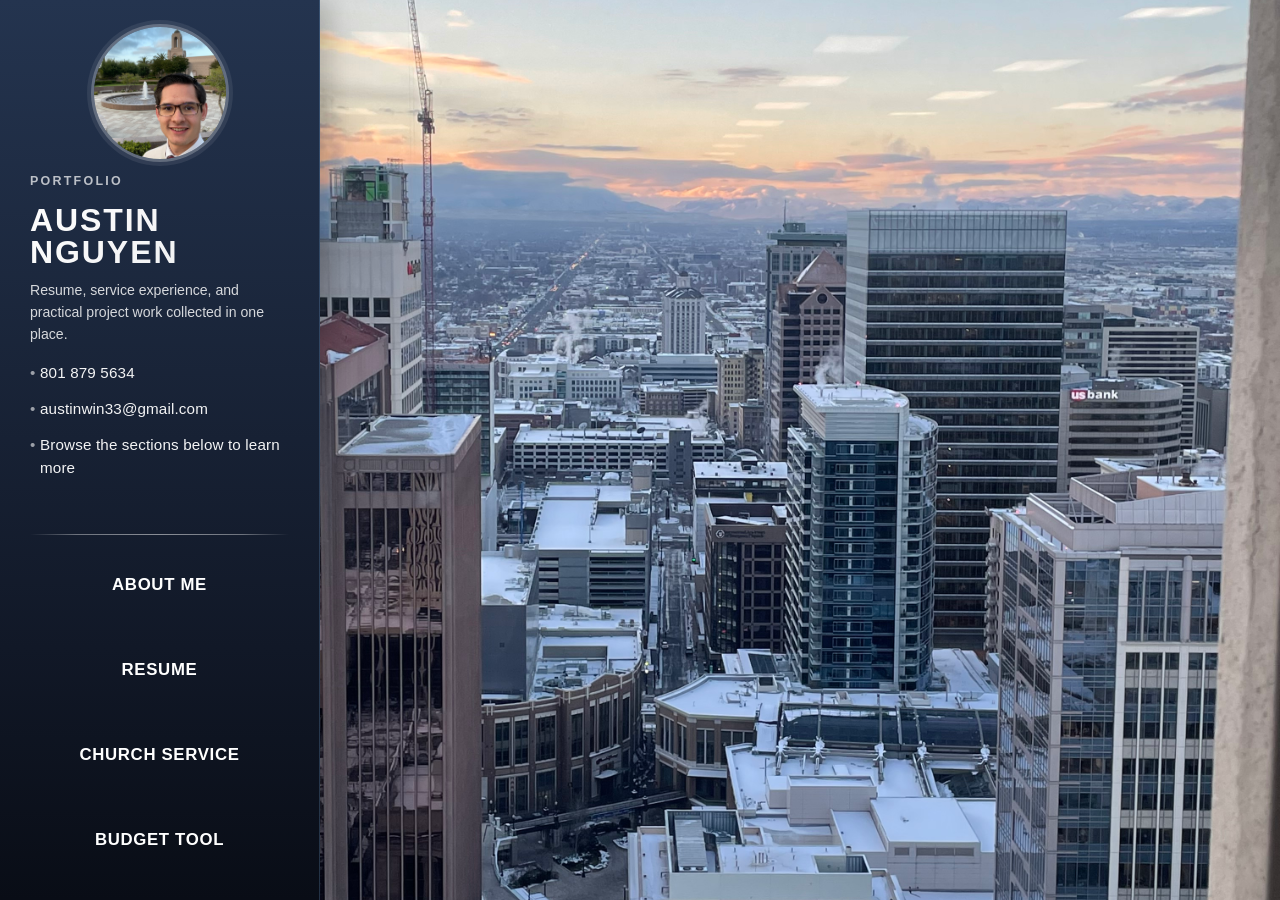
<file: index.html>
<!DOCTYPE html>
<html lang="en">
<head>
  <meta charset="UTF-8" />
  <meta name="viewport" content="width=device-width, initial-scale=1.0" />
  <title>Homepage</title>
  <link rel="stylesheet" href="styles.css" />
  <style>
    :root {
      --sidebar-width: clamp(240px, 28vw, 320px);
      --tool-gradient: linear-gradient(180deg, #24344f 0%, #111827 72%, #090d16 100%);
      --tool-border: rgba(142, 197, 255, 0.2);
      --tool-hover: rgba(142, 197, 255, 0.12);
    }

    body {
      margin: 0;
      font-family: "Segoe UI", "Helvetica Neue", Arial, sans-serif;
      background-color: #f4f4f4;
      background-image: url("Images/IMG_4141.jpeg");
      background-size: cover;
      background-position: center;
      background-repeat: no-repeat;
      background-attachment: scroll;
    }

    .page-wrapper {
      display: flex;
      min-height: 100vh;
    }

    .sidebar {
      position: sticky;
      top: 0;
      left: 0;
      width: var(--sidebar-width);
      min-height: 100vh;
      max-width: 100%;
      background: var(--tool-gradient);
      color: white;
      padding: 24px 0 16px;
      box-sizing: border-box;
      border-right: 1px solid var(--tool-border);
      box-shadow: 10px 0 24px rgba(0, 0, 0, 0.18), 18px 0 40px rgba(0, 0, 0, 0.08);
      transform: translateZ(0);
      display: flex;
      flex-direction: column;
      z-index: 10;
    }

    .sidebar h1,
    .sidebar p,
    .sidebar .sidebar-kicker,
    .sidebar .sidebar-note {
      margin: 0 0 16px;
      padding: 0 30px;
    }

    .sidebar-kicker {
      font-size: 0.78rem;
      font-weight: 700;
      letter-spacing: 0.18em;
      text-transform: uppercase;
      color: rgba(255, 255, 255, 0.7);
      margin-bottom: 10px;
    }

    .sidebar h1 {
      font-size: 2rem;
      font-family: "Segoe UI", "Helvetica Neue", Arial, sans-serif;
      font-weight: 700;
      letter-spacing: 0.06em;
      text-transform: uppercase;
      background: linear-gradient(135deg, #fff 0%, rgba(255, 255, 255, 0.9) 100%);
      -webkit-background-clip: text;
      -webkit-text-fill-color: transparent;
      background-clip: text;
      margin-bottom: 12px;
      line-height: 1;
    }

    .sidebar p {
      font-size: 0.95rem;
      line-height: 1.55;
      font-weight: 500;
      letter-spacing: 0.01em;
      opacity: 0.95;
      position: relative;
      padding-left: 40px;
      margin-bottom: 12px;
    }

    .sidebar p::before {
      content: "\2022";
      position: absolute;
      left: 30px;
      opacity: 0.6;
    }

    .sidebar-note {
      font-size: 0.88rem;
      line-height: 1.55;
      color: rgba(255, 255, 255, 0.82);
      margin-bottom: 18px;
    }

    .sidebar > .sidebar-copy {
      flex: 1;
      display: flex;
      flex-direction: column;
      justify-content: flex-start;
      position: relative;
      padding-bottom: 20px;
      margin-bottom: 8px;
    }

    .sidebar > .sidebar-copy::after {
      content: '';
      position: absolute;
      left: 30px;
      right: 30px;
      bottom: 0;
      height: 1px;
      background: linear-gradient(90deg, rgba(255, 255, 255, 0) 0%, rgba(255, 255, 255, 0.38) 18%, rgba(255, 255, 255, 0.5) 50%, rgba(255, 255, 255, 0.38) 82%, rgba(255, 255, 255, 0) 100%);
    }

    .sidebar-top {
      display: flex;
      justify-content: center;
      align-items: flex-end;
      padding: 0 0 12px;
      min-height: 0;
    }

    .banner-face {
      width: clamp(108px, 14vw, 138px);
      height: clamp(108px, 14vw, 138px);
      border-radius: 50%;
      object-fit: cover;
      object-position: center center;
      border: 3px solid rgba(255, 255, 255, 0.24);
      box-shadow: 0 0 0 4px rgba(255, 255, 255, 0.08);
      background: rgba(255, 255, 255, 0.08);
    }

    .sidebar-buttons {
      display: grid;
      grid-template-columns: 1fr;
      grid-template-rows: repeat(4, minmax(48px, 1fr));
      gap: 0;
      margin: 0;
      min-height: 0;
      flex: 1;
      width: 100%;
      background: transparent;
    }

    .sidebar-button {
      padding: 0;
      background: transparent;
      border: none;
      border-bottom: 2px solid rgba(255, 255, 255, 0);
      color: #fff;
      text-align: center;
      font-size: 1.05rem;
      font-family: "Segoe UI", "Helvetica Neue", Arial, sans-serif;
      font-weight: 700;
      letter-spacing: 0.04em;
      text-transform: uppercase;
      cursor: pointer;
      transition: all 0.28s ease;
      min-height: clamp(48px, 8vh, 68px);
      display: flex;
      align-items: center;
      justify-content: center;
      position: relative;
    }

    .sidebar-button::after {
      content: '';
      position: absolute;
      bottom: 0;
      left: 50%;
      width: 0;
      height: 2px;
      background: rgba(255, 255, 255, 0.5);
      transform: translateX(-50%);
      transition: width 0.28s ease;
    }

    .sidebar-button:hover {
      background: var(--tool-hover);
      box-shadow: inset 0 2px 8px rgba(0, 0, 0, 0.32);
    }

    .sidebar-button:hover::after {
      width: 60%;
    }

    .content {
      flex: 1;
      padding: 40px;
      margin-left: var(--sidebar-width);
    }

    .content h2 {
      margin-top: 0;
    }

    @media (max-width: 900px) {
      .sidebar {
        padding-top: 20px;
      }

      .sidebar h1 {
        font-size: 1.9rem;
      }

      .banner-face {
        width: 124px;
        height: 124px;
      }
    }

    @media (max-width: 640px) {
      .sidebar {
        width: 100%;
        height: auto;
        max-height: none;
        padding-top: 18px;
        border-right: none;
        border-bottom: 1px solid var(--tool-border);
        box-shadow: 0 10px 24px rgba(0, 0, 0, 0.16), 0 18px 36px rgba(0, 0, 0, 0.08);
      }

      .sidebar-top {
        min-height: auto;
        padding-bottom: 12px;
      }

      .banner-face {
        width: 96px;
        height: 96px;
      }

      .sidebar > .sidebar-copy {
        flex: none;
        justify-content: flex-start;
        padding-bottom: 20px;
        margin-bottom: 0;
      }

      .sidebar h1,
      .sidebar p,
      .sidebar .sidebar-kicker,
      .sidebar .sidebar-note {
        padding-left: 20px;
        padding-right: 20px;
      }

      .sidebar h1 {
        font-size: 1.5rem;
        margin-bottom: 14px;
      }

      .sidebar p {
        font-size: 0.88rem;
        margin-bottom: 12px;
        padding-left: 30px;
      }

      .sidebar-kicker {
        font-size: 0.72rem;
        margin-bottom: 8px;
      }

      .sidebar-note {
        font-size: 0.82rem;
        margin-bottom: 14px;
      }

      .sidebar p::before {
        left: 20px;
      }

      .sidebar > .sidebar-copy::after {
        left: 20px;
        right: 20px;
      }

      .sidebar-buttons {
        grid-template-columns: repeat(2, minmax(0, 1fr));
        grid-template-rows: auto;
        min-height: auto;
      }

      .sidebar-button {
        min-height: 52px;
        font-size: 0.9rem;
      }

      .content {
        margin-left: 0;
        padding: 24px 20px;
        padding-top: min(100vh, 520px);
      }
    }
  </style>
</head>
<body>
  <div class="page-wrapper">
    <aside class="sidebar">
      <div class="sidebar-top">
        <img src="Images/IMG_5103 (002).jpeg" class="banner-face" alt="Banner face" />
      </div>

      <div class="sidebar-copy">
        <div class="sidebar-kicker">Portfolio</div>
        <h1>Austin Nguyen</h1>
        <div class="sidebar-note">Resume, service experience, and practical project work collected in one place.</div>
        <p>801 879 5634</p>
        <p>austinwin33@gmail.com</p>
        <p>Browse the sections below to learn more</p>
      </div>

      <div class="sidebar-buttons">
        <button class="sidebar-button" onclick="window.location.href='aboutme.html'">About Me</button>
        <button class="sidebar-button" onclick="window.location.href='resume.html'">Resume</button>
        <button class="sidebar-button" onclick="window.location.href='churchservice.html'">Church Service</button>
        <button class="sidebar-button" onclick="window.location.href='budgetdashboard.html'">Budget Tool</button>
      </div>
    </aside>
  </div>
</body>
</html>
</file>
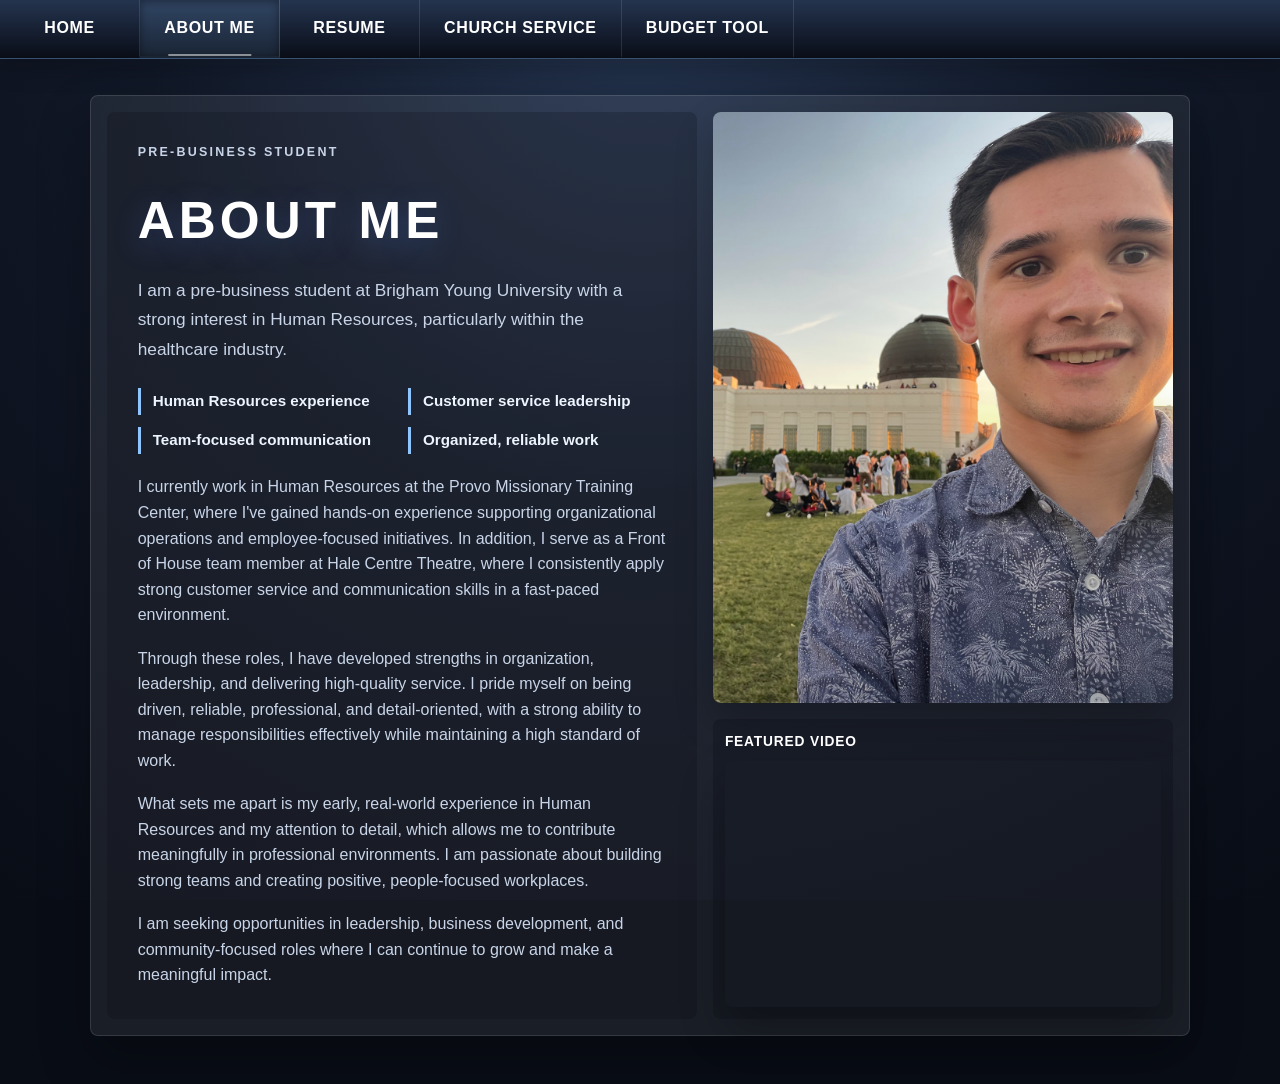
<file: aboutme.html>
<!DOCTYPE html>
<html lang="en">
    <head>
        <meta charset="UTF-8" />
        <meta name="viewport" content="width=device-width, initial-scale=1.0" />
        <title>About Me</title>
        <link rel="stylesheet" href="styles.css" />
        <style>
            html {
                min-height: 100%;
                overflow-x: hidden;
            }

            *,
            *::before,
            *::after {
                box-sizing: border-box;
            }

            body {
                margin: 0;
                min-height: 100vh;
                overflow-x: hidden;
                font-family: "Segoe UI", "Helvetica Neue", Arial, sans-serif;
                line-height: 1.6;
                background: radial-gradient(circle at top, #24344f 0%, #111827 45%, #090d16 100%);
                background-color: #090d16;
                background-repeat: no-repeat;
                background-attachment: fixed;
                color: #f3f6fb;
            }
            .top-banner {
                display: flex;
                align-items: center;
                justify-content: flex-start;
                padding: 0;
                background: linear-gradient(180deg, #24344f 0%, #111827 72%, #090d16 100%);
                border-bottom: 1px solid rgba(142, 197, 255, 0.2);
                box-shadow: 0 10px 24px rgba(0, 0, 0, 0.2);
                min-height: 58px;
            }

            .banner-nav {
                display: flex;
                align-items: stretch;
                width: 100%;
                overflow-x: auto;
            }

            .banner-button {
                padding: 0 1.5rem;
                background: transparent;
                border: none;
                border-right: 1px solid rgba(142, 197, 255, 0.16);
                border-bottom: 2px solid rgba(255, 255, 255, 0);
                color: #fff;
                text-align: center;
                font-size: 1rem;
                font-family: "Segoe UI", "Helvetica Neue", Arial, sans-serif;
                font-weight: 700;
                letter-spacing: 0.04em;
                text-transform: uppercase;
                text-decoration: none;
                cursor: pointer;
                transition: all 0.28s ease;
                min-height: 58px;
                align-self: stretch;
                display: inline-flex;
                align-items: center;
                justify-content: center;
                position: relative;
                min-width: 140px;
                box-sizing: border-box;
                white-space: nowrap;
            }

            .banner-button::after {
                content: "";
                position: absolute;
                bottom: 0;
                left: 50%;
                width: 0;
                height: 2px;
                background: rgba(255, 255, 255, 0.5);
                transform: translateX(-50%);
                transition: width 0.28s ease;
            }

            .banner-button:hover,
            .banner-button.active {
                background: rgba(142, 197, 255, 0.12);
                box-shadow: inset 0 2px 8px rgba(0, 0, 0, 0.42);
                color: #ffffff;
            }

            .banner-button:hover::after,
            .banner-button.active::after {
                width: 60%;
            }

            .page-shell {
                width: min(1100px, calc(100% - 3rem));
                margin: 0 auto;
                padding: 2.25rem 0 3rem;
                min-height: calc(100vh - 58px);
                box-sizing: border-box;
            }

            .about-layout {
                display: grid;
                grid-template-columns: minmax(0, 1fr) minmax(320px, 0.78fr);
                gap: 1rem;
                align-items: stretch;
                padding: clamp(0.8rem, 1.5vw, 1rem);
                border-radius: 8px;
                background: rgba(255, 255, 255, 0.07);
                border: 1px solid rgba(255, 255, 255, 0.12);
                box-shadow: 0 24px 52px rgba(0, 0, 0, 0.28);
            }

            h1 {
                margin: 0 0 0.85rem;
                font-size: clamp(2.2rem, 5vw, 3.2rem);
                letter-spacing: 0.08em;
                text-transform: uppercase;
                color: #ffffff;
                text-shadow: 0 8px 30px rgba(92, 144, 255, 0.25);
            }

            .about-copy {
                padding: clamp(1.25rem, 2.4vw, 2rem);
                border-radius: 8px;
                display: flex;
                flex-direction: column;
                justify-content: center;
                background: rgba(9, 13, 22, 0.22);
            }

            .eyebrow {
                margin: 0 0 0.45rem;
                color: #8ec5ff;
                font-size: 0.78rem;
                font-weight: 800;
                letter-spacing: 0.18em;
                text-transform: uppercase;
            }

            .lead {
                margin: 0 0 1.25rem;
                color: #dce8f8;
                font-size: 1.08rem;
                line-height: 1.7;
            }

            .about-copy p {
                margin: 0 0 1.1rem;
                color: #c8d5e8;
            }

            .about-copy p:last-child {
                margin-bottom: 0;
            }

            .about-photo {
                min-height: 390px;
                border-radius: 8px;
                background-image: linear-gradient(180deg, rgba(9, 13, 22, 0) 45%, rgba(9, 13, 22, 0.35) 100%), url("Images/Griffith sefly .jpeg");
                background-position: center, right center;
                background-size: 100% 100%, auto 100%;
                background-repeat: no-repeat;
                background-color: rgba(9, 13, 22, 0.34);
                box-shadow: 0 18px 38px rgba(0, 0, 0, 0.24);
            }

            .focus-list {
                display: grid;
                grid-template-columns: repeat(2, minmax(0, 1fr));
                gap: 0.75rem;
                margin: 0.4rem 0 1.3rem;
                padding: 0;
                list-style: none;
            }

            .focus-item {
                border-left: 3px solid #8ec5ff;
                padding: 0.2rem 0 0.2rem 0.75rem;
                color: #edf5ff;
                font-size: 0.95rem;
                font-weight: 700;
                line-height: 1.35;
            }

            .media-stack {
                display: grid;
                grid-template-rows: minmax(0, 1fr) auto;
                gap: 1rem;
            }

            .video-label {
                margin: 0 0 0.55rem;
                color: #ffffff;
                font-size: 0.86rem;
                font-weight: 800;
                letter-spacing: 0.06em;
                text-transform: uppercase;
            }

            .video-block {
                padding: 0.75rem;
                border-radius: 8px;
                background: rgba(9, 13, 22, 0.28);
            }

            .video-embed {
                aspect-ratio: 16 / 9;
                width: 100%;
                overflow: hidden;
                border-radius: 8px;
                box-shadow: 0 20px 45px rgba(0, 0, 0, 0.28);
            }

            .video-embed iframe {
                width: 100%;
                height: 100%;
                border: 0;
                display: block;
            }

            @media (max-width: 820px) {
                .page-shell {
                    width: calc(100% - 2rem);
                    padding: 2rem 0;
                }

                .about-layout {
                    grid-template-columns: 1fr;
                }

                .about-photo {
                    min-height: 360px;
                    background-position: right center;
                }

                .focus-list {
                    grid-template-columns: 1fr;
                }
            }
</style>
    </head>
    <body>
        <header class="top-banner">
            <nav class="banner-nav" aria-label="Main">
                <a class="banner-button" href="index.html">Home</a>
                <a class="banner-button active" href="aboutme.html" aria-current="page">About Me</a>
                <a class="banner-button" href="resume.html">Resume</a>
                <a class="banner-button" href="churchservice.html">Church Service</a>
                <a class="banner-button" href="budgetdashboard.html">Budget Tool</a>
            </nav>
        </header>

        <main class="page-shell">
            <section class="about-layout">
                <div class="about-copy">
                    <p class="eyebrow">Pre-business student</p>
                    <h1>About Me</h1>
                    <p class="lead">I am a pre-business student at Brigham Young University with a strong interest in Human Resources, particularly within the healthcare industry.</p>

                    <ul class="focus-list" aria-label="Professional strengths">
                        <li class="focus-item">Human Resources experience</li>
                        <li class="focus-item">Customer service leadership</li>
                        <li class="focus-item">Team-focused communication</li>
                        <li class="focus-item">Organized, reliable work</li>
                    </ul>

                    <p>I currently work in Human Resources at the Provo Missionary Training Center, where I've gained hands-on experience supporting organizational operations and employee-focused initiatives. In addition, I serve as a Front of House team member at Hale Centre Theatre, where I consistently apply strong customer service and communication skills in a fast-paced environment.</p>

                    <p>Through these roles, I have developed strengths in organization, leadership, and delivering high-quality service. I pride myself on being driven, reliable, professional, and detail-oriented, with a strong ability to manage responsibilities effectively while maintaining a high standard of work.</p>

                    <p>What sets me apart is my early, real-world experience in Human Resources and my attention to detail, which allows me to contribute meaningfully in professional environments. I am passionate about building strong teams and creating positive, people-focused workplaces.</p>

                    <p>I am seeking opportunities in leadership, business development, and community-focused roles where I can continue to grow and make a meaningful impact.</p>
                </div>

                <div class="media-stack">
                    <aside class="about-photo" aria-label="Griffith Observatory photo"></aside>

                    <div class="video-block">
                        <p class="video-label">Featured Video</p>
                        <div class="video-embed">
                            <iframe src="https://www.youtube.com/embed/cIdJNiHrftk" title="Embedded YouTube video" allow="accelerometer; autoplay; clipboard-write; encrypted-media; gyroscope; picture-in-picture; web-share" allowfullscreen></iframe>
                        </div>
                    </div>
                </div>
            </section>
        </main>
    </body>
</html>
</file>
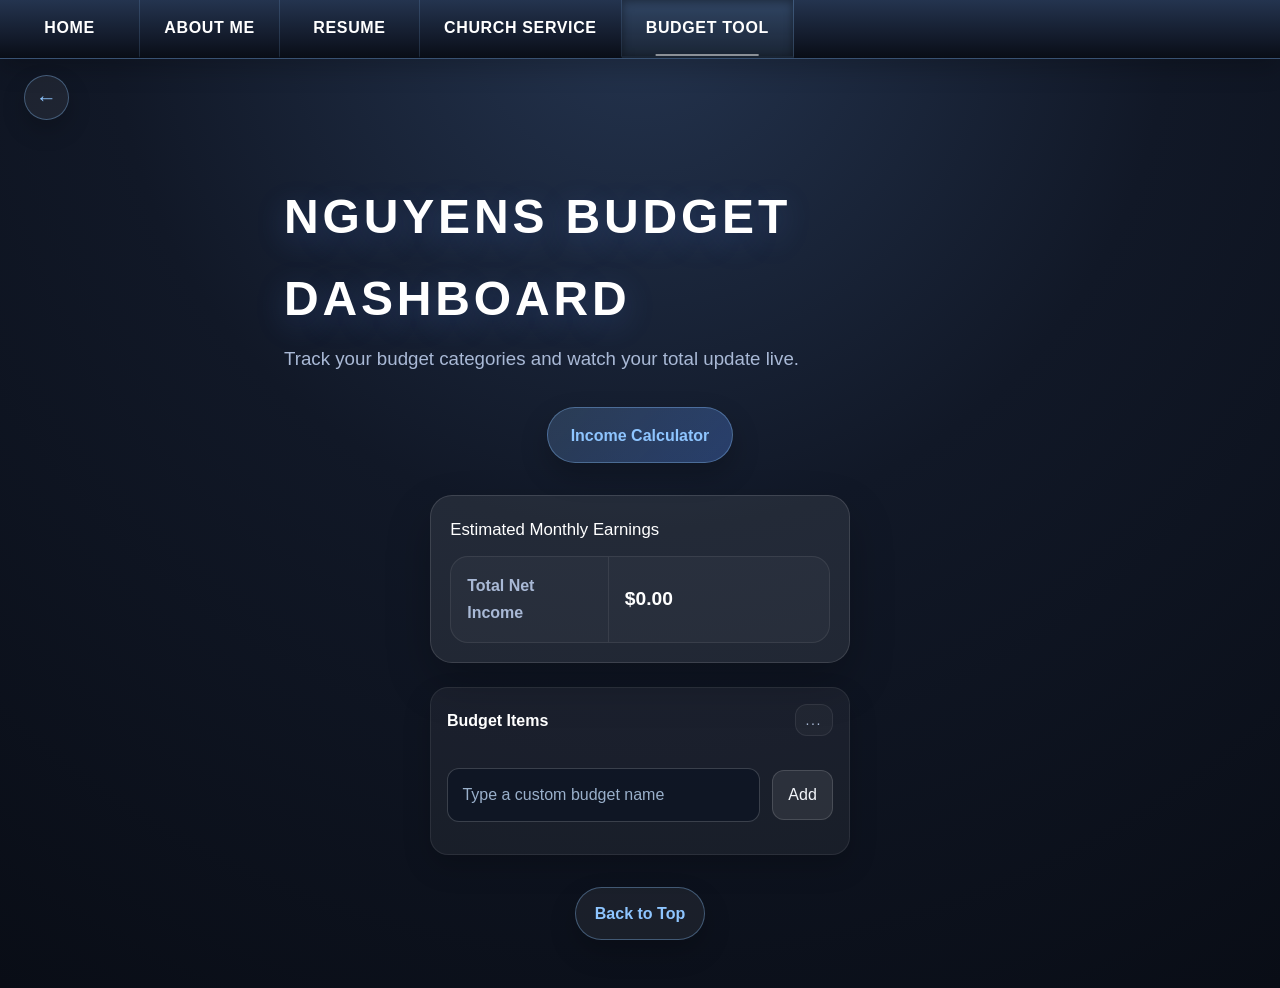
<file: budgetdashboard.html>
<html>
    <head>
        <title>Nguyens Budget Dashboard</title>
        <link rel="stylesheet" href="styles.css" />
        <style>
            body {
                margin: 0;
                padding: 0;
                font-family: "Segoe UI", "Helvetica Neue", Arial, sans-serif;
                line-height: 1.7;
                background: radial-gradient(circle at top, #24344f 0%, #111827 45%, #090d16 100%);
                color: #f3f6fb;
            }
            .top-banner {
                display: flex;
                align-items: center;
                justify-content: flex-start;
                padding: 0;
                background: linear-gradient(180deg, #24344f 0%, #111827 72%, #090d16 100%);
                border-bottom: 1px solid rgba(142, 197, 255, 0.2);
                box-shadow: 0 10px 24px rgba(0, 0, 0, 0.2);
                min-height: 58px;
            }

            .banner-nav {
                display: flex;
                align-items: stretch;
                width: 100%;
                overflow-x: auto;
            }

            .banner-button {
                padding: 0 1.5rem;
                background: transparent;
                border: none;
                border-right: 1px solid rgba(142, 197, 255, 0.16);
                border-bottom: 2px solid rgba(255, 255, 255, 0);
                color: #fff;
                text-align: center;
                font-size: 1rem;
                font-family: "Segoe UI", "Helvetica Neue", Arial, sans-serif;
                font-weight: 700;
                letter-spacing: 0.04em;
                text-transform: uppercase;
                text-decoration: none;
                cursor: pointer;
                transition: all 0.28s ease;
                min-height: 58px;
                align-self: stretch;
                display: inline-flex;
                align-items: center;
                justify-content: center;
                position: relative;
                min-width: 140px;
                box-sizing: border-box;
                white-space: nowrap;
            }

            .banner-button::after {
                content: "";
                position: absolute;
                bottom: 0;
                left: 50%;
                width: 0;
                height: 2px;
                background: rgba(255, 255, 255, 0.5);
                transform: translateX(-50%);
                transition: width 0.28s ease;
            }

            .banner-button:hover,
            .banner-button.active {
                background: rgba(142, 197, 255, 0.12);
                box-shadow: inset 0 2px 8px rgba(0, 0, 0, 0.42);
                color: #ffffff;
            }

            .banner-button:hover::after,
            .banner-button.active::after {
                width: 60%;
            }

            .page-shell {
                max-width: 760px;
                margin: 0 auto;
                padding: 1.5rem 1.5rem 3rem;
            }

            .page-top-controls {
                display: flex;
                align-items: center;
                padding: 1rem 1.5rem 0;
            }

            .back-button {
                width: 2.8rem;
                height: 2.8rem;
                display: inline-flex;
                align-items: center;
                justify-content: center;
                border-radius: 999px;
                border: 1px solid rgba(142, 197, 255, 0.35);
                background: rgba(255, 255, 255, 0.06);
                color: #8ec5ff;
                font-size: 1.3rem;
                font-weight: 700;
                text-decoration: none;
                box-shadow: 0 10px 24px rgba(0, 0, 0, 0.2);
            }

            .back-button:hover {
                color: #ffffff;
                border-color: rgba(197, 226, 255, 0.6);
                background: rgba(142, 197, 255, 0.14);
            }

            h1 {
                margin-bottom: 0.25rem;
                font-size: 3rem;
                letter-spacing: 0.08em;
                text-transform: uppercase;
                color: #ffffff;
                text-shadow: 0 8px 30px rgba(92, 144, 255, 0.25);
            }

            h3 {
                margin-top: 0;
                margin-bottom: 1.5rem;
                font-weight: normal;
                color: #a9b9d6;
            }

            p {
                margin-bottom: 1.25rem;
            }

            ol {
                width: min(100%, 420px);
                margin: 2rem auto 1.5rem;
                padding-left: 1.5rem;
            }

            li {
                margin-bottom: 0.75rem;
                padding: 0.7rem 0.9rem;
                border-radius: 14px;
                background: rgba(255, 255, 255, 0.06);
                border: 1px solid rgba(255, 255, 255, 0.08);
                transition: background-color 0.2s ease, transform 0.2s ease, box-shadow 0.2s ease, color 0.2s ease;
            }

            li:hover {
                background: rgba(142, 197, 255, 0.2);
                color: #ffffff;
                transform: translateY(-2px);
                box-shadow: 0 10px 24px rgba(142, 197, 255, 0.18);
            }

            .budget-list {
                list-style: none;
                padding-left: 0;
            }

            .budget-list li {
                display: flex;
                align-items: center;
                justify-content: space-between;
                gap: 1rem;
            }

            .budget-list label {
                font-weight: 600;
                color: #dce8f8;
            }

            .budget-name {
                flex: 1;
            }

            .budget-label-wrap {
                display: flex;
                align-items: center;
                gap: 0.65rem;
                flex: 1;
                min-width: 0;
            }

            .drag-handle {
                display: none;
                color: #8ec5ff;
                font-size: 1rem;
                line-height: 1;
                cursor: grab;
                user-select: none;
            }

            .budget-list.is-custom-sorting .drag-handle {
                display: inline-block;
            }

            .budget-list.is-custom-sorting li {
                border-color: rgba(142, 197, 255, 0.32);
                background: rgba(142, 197, 255, 0.08);
                box-shadow: inset 0 0 0 1px rgba(142, 197, 255, 0.12);
            }

            .budget-list.is-custom-sorting li:hover {
                transform: none;
            }

            .budget-list.is-custom-sorting li[draggable="true"] {
                cursor: grab;
            }

            .budget-list.is-custom-sorting li.dragging {
                opacity: 0.55;
            }

            .budget-list.is-custom-sorting li.drop-target {
                border-color: rgba(197, 226, 255, 0.65);
                background: rgba(197, 226, 255, 0.12);
            }

            .budget-input-group {
                display: flex;
                align-items: center;
                gap: 0.75rem;
                position: relative;
            }

            .budget-list input {
                width: 140px;
                padding: 0.65rem 0.8rem;
                border-radius: 12px;
                border: 1px solid rgba(255, 255, 255, 0.18);
                background: rgba(12, 20, 35, 0.75);
                color: #f3f6fb;
                font: inherit;
            }

            .budget-list input::placeholder {
                color: #9ab0cb;
            }

            .budget-list input:focus {
                outline: 2px solid rgba(142, 197, 255, 0.55);
                outline-offset: 2px;
            }

            .remove-budget-button,
            .add-budget-button {
                padding: 0.65rem 0.95rem;
                border: 1px solid rgba(255, 255, 255, 0.14);
                border-radius: 12px;
                background: rgba(255, 255, 255, 0.08);
                color: #f3f6fb;
                font: inherit;
                cursor: pointer;
                transition: background-color 0.2s ease, transform 0.2s ease, border-color 0.2s ease;
            }

            .remove-budget-button:hover,
            .add-budget-button:hover {
                background: rgba(142, 197, 255, 0.18);
                border-color: rgba(142, 197, 255, 0.4);
                transform: translateY(-1px);
            }

            .remove-budget-button {
                min-width: 2.4rem;
                padding: 0.45rem 0.55rem;
                border-color: rgba(255, 255, 255, 0.08);
                background: rgba(255, 255, 255, 0.03);
                color: #a9b9d6;
                font-size: 0.88rem;
                letter-spacing: 0.12em;
            }

            .remove-budget-button:hover {
                background: rgba(255, 255, 255, 0.08);
                border-color: rgba(255, 255, 255, 0.14);
                color: #dce8f8;
            }

            .budget-menu {
                position: absolute;
                top: calc(100% + 0.45rem);
                right: 0;
                min-width: 110px;
                padding: 0.35rem;
                border-radius: 12px;
                background: rgba(10, 16, 28, 0.96);
                border: 1px solid rgba(255, 255, 255, 0.12);
                box-shadow: 0 16px 36px rgba(0, 0, 0, 0.35);
                z-index: 10;
            }

            .budget-menu[hidden] {
                display: none;
            }

            .budget-menu-item {
                width: 100%;
                padding: 0.65rem 0.8rem;
                border: 0;
                border-radius: 9px;
                background: transparent;
                color: #f3f6fb;
                font: inherit;
                text-align: left;
                cursor: pointer;
            }

            .budget-menu-item:hover {
                background: rgba(255, 255, 255, 0.08);
            }

            .budget-card {
                width: min(100%, 420px);
                margin: 1rem auto 2rem;
                padding: 1rem;
                border-radius: 18px;
                background: rgba(255, 255, 255, 0.05);
                border: 1px solid rgba(255, 255, 255, 0.08);
                box-shadow: 0 12px 28px rgba(0, 0, 0, 0.18);
            }

            .budget-card h4 {
                margin: 0;
                color: #ffffff;
                font-size: 1rem;
            }

            .budget-card-header {
                display: flex;
                align-items: center;
                justify-content: space-between;
                gap: 1rem;
                margin-bottom: 0.85rem;
            }

            .budget-sort-menu-wrap {
                position: relative;
            }

            .budget-sort-button {
                min-width: 2.4rem;
                padding: 0.45rem 0.55rem;
                border: 1px solid rgba(255, 255, 255, 0.08);
                border-radius: 12px;
                background: rgba(255, 255, 255, 0.03);
                color: #a9b9d6;
                font-size: 0.88rem;
                letter-spacing: 0.12em;
                cursor: pointer;
            }

            .budget-sort-button:hover {
                background: rgba(255, 255, 255, 0.08);
                border-color: rgba(255, 255, 255, 0.14);
                color: #dce8f8;
            }

            .budget-sort-menu {
                position: absolute;
                top: calc(100% + 0.45rem);
                right: 0;
                min-width: 220px;
                padding: 0.75rem;
                border-radius: 12px;
                background: rgba(10, 16, 28, 0.96);
                border: 1px solid rgba(255, 255, 255, 0.12);
                box-shadow: 0 16px 36px rgba(0, 0, 0, 0.35);
                z-index: 10;
            }

            .budget-sort-menu[hidden] {
                display: none;
            }

            .budget-sort-controls {
                display: flex;
                gap: 0.75rem;
                align-items: center;
            }

            .budget-sort-controls select {
                flex: 1;
                padding: 0.75rem 0.9rem;
                border-radius: 12px;
                border: 1px solid rgba(255, 255, 255, 0.18);
                background: rgba(12, 20, 35, 0.75);
                color: #f3f6fb;
                font: inherit;
            }

            .budget-sort-controls select:focus {
                outline: 2px solid rgba(142, 197, 255, 0.55);
                outline-offset: 2px;
            }

            .budget-sort-note {
                margin: 0.75rem 0 0;
                color: #a9b9d6;
                font-size: 0.92rem;
            }

            .add-budget-controls {
                display: flex;
                gap: 0.75rem;
                align-items: center;
            }

            .add-budget-controls input {
                flex: 1;
                padding: 0.75rem 0.9rem;
                border-radius: 12px;
                border: 1px solid rgba(255, 255, 255, 0.18);
                background: rgba(12, 20, 35, 0.75);
                color: #f3f6fb;
                font: inherit;
            }

            .add-budget-controls input::placeholder {
                color: #9ab0cb;
            }

            .add-budget-controls input:focus {
                outline: 2px solid rgba(142, 197, 255, 0.55);
                outline-offset: 2px;
            }

            a {
                color: #8ec5ff;
                font-weight: bold;
                text-decoration-thickness: 2px;
                text-underline-offset: 0.18em;
            }

            a:hover {
                color: #c5e2ff;
            }

            .page-button-wrap {
                display: flex;
                justify-content: center;
                gap: 0.85rem;
                margin: 2rem 0 1rem;
            }

            .page-button {
                display: inline-block;
                padding: 0.85rem 1.4rem;
                border-radius: 999px;
                border: 1px solid rgba(142, 197, 255, 0.35);
                background: linear-gradient(135deg, rgba(142, 197, 255, 0.18), rgba(89, 145, 255, 0.3));
                box-shadow: 0 12px 28px rgba(0, 0, 0, 0.22);
                text-decoration: none;
            }

            .page-button:hover {
                color: #ffffff;
                border-color: rgba(197, 226, 255, 0.6);
                box-shadow: 0 16px 32px rgba(0, 0, 0, 0.28);
            }

            .top-anchor-wrap {
                display: flex;
                justify-content: center;
                margin-top: 2rem;
            }

            .top-anchor {
                display: inline-flex;
                align-items: center;
                justify-content: center;
                padding: 0.75rem 1.2rem;
                border-radius: 999px;
                border: 1px solid rgba(142, 197, 255, 0.35);
                background: rgba(255, 255, 255, 0.06);
                color: #8ec5ff;
                text-decoration: none;
                font-weight: 700;
                box-shadow: 0 12px 28px rgba(0, 0, 0, 0.2);
            }

            .top-anchor:hover {
                color: #ffffff;
                border-color: rgba(197, 226, 255, 0.6);
                background: rgba(142, 197, 255, 0.14);
            }

            .dashboard-cards {
                display: grid;
                grid-template-columns: minmax(0, 420px);
                justify-content: center;
                margin: 2rem 0 1.5rem;
            }

            .net-worth-card {
                width: 100%;
                margin: 0;
                padding: 1.2rem;
                box-sizing: border-box;
                border-radius: 22px;
                background: rgba(255, 255, 255, 0.08);
                border: 1px solid rgba(255, 255, 255, 0.12);
                box-shadow: 0 20px 45px rgba(0, 0, 0, 0.22);
            }

            .net-worth-title {
                margin: 0 0 0.75rem;
                color: #ffffff;
                font-size: 1.05rem;
            }

            .net-worth-row {
                display: grid;
                grid-template-columns: minmax(150px, 180px) minmax(220px, 1fr);
                align-items: center;
                background: rgba(255, 255, 255, 0.03);
                border-radius: 18px;
                overflow: hidden;
                border: 1px solid rgba(255, 255, 255, 0.08);
            }

            .net-worth-label {
                margin: 0;
                color: #a9b9d6;
                font-size: 1rem;
                font-weight: 600;
                padding: 0.95rem 1rem;
                border-right: 1px solid rgba(255, 255, 255, 0.08);
            }

            .net-worth-amount {
                margin: 0;
                padding: 0.95rem 1rem;
                font-size: 1.2rem;
                font-weight: 700;
                color: #ffffff;
            }

            @media (max-width: 560px) {
.back-button {
                    width: 2.5rem;
                    height: 2.5rem;
                    font-size: 1.15rem;
                }

                .dashboard-cards {
                    grid-template-columns: 1fr;
                }

                .net-worth-row {
                    grid-template-columns: 1fr;
                }

                .net-worth-label {
                    border-right: 0;
                    border-bottom: 1px solid rgba(255, 255, 255, 0.08);
                }
            }
        </style>
        <script>
            var dashboardStorageKey = "budget-dashboard-state";
            var incomeCalculatorStorageKey = "income-calculator-state";
            var incomeCalculatorNetTotalKey = "income-calculator-grand-net";
            var startingNetWorth = 0;

            function sanitizeCurrencyInput(value) {
                var cleaned = value.replace(/[^0-9.]/g, "");
                var parts = cleaned.split(".");

                if (parts.length === 1) {
                    return parts[0];
                }

                return parts[0] + "." + parts.slice(1).join("");
            }

            function formatCurrencyValue(value) {
                var cleaned = sanitizeCurrencyInput(value);
                var amount = Number.parseFloat(cleaned);

                if (Number.isNaN(amount)) {
                    return "";
                }

                return amount.toLocaleString("en-US", {
                    style: "currency",
                    currency: "USD"
                });
            }

            function parseCurrencyValue(value) {
                var cleaned = sanitizeCurrencyInput(value);
                var amount = Number.parseFloat(cleaned);

                if (Number.isNaN(amount)) {
                    return 0;
                }

                return amount;
            }

            function formatMoney(amount) {
                return amount.toLocaleString("en-US", {
                    style: "currency",
                    currency: "USD"
                });
            }

            function calculateSavedNetIncome() {
                var savedState = localStorage.getItem(incomeCalculatorStorageKey);

                if (!savedState) {
                    return 0;
                }

                try {
                    return JSON.parse(savedState).reduce(function (jobTotal, job) {
                        var hours = Number.parseFloat(job.hours) || 0;
                        var payRate = parseCurrencyValue(job.payRate || "");
                        var grossPay = hours * payRate;
                        var deductionTotal = (job.deductions || []).reduce(function (lineTotal, deduction) {
                            if (deduction.type === "currency") {
                                return lineTotal + parseCurrencyValue(deduction.value || "");
                            }

                            if (deduction.type === "percentage") {
                                var percent = Number.parseFloat(String(deduction.value || "").replace(/[^0-9.]/g, ""));
                                return lineTotal + (Number.isNaN(percent) ? 0 : grossPay * (percent / 100));
                            }

                            var integerValue = Number.parseInt(String(deduction.value || "").replace(/\D/g, ""), 10);
                            return lineTotal + (Number.isNaN(integerValue) ? 0 : integerValue);
                        }, 0);

                        return jobTotal + (grossPay - deductionTotal);
                    }, 0);
                } catch (error) {
                    return 0;
                }
            }

            document.addEventListener("DOMContentLoaded", function () {
                var netWorthAmount = document.getElementById("net-worth-amount");
                var budgetList = document.getElementById("budget-list");
                var addBudgetForm = document.getElementById("add-budget-form");
                var newBudgetNameInput = document.getElementById("new-budget-name");
                var budgetSortSelect = document.getElementById("budget-sort-select");
                var budgetSortNote = document.getElementById("budget-sort-note");
                var budgetSortButton = document.getElementById("budget-sort-button");
                var budgetSortMenu = document.getElementById("budget-sort-menu");
                var customBudgetCounter = 0;
                var draggedBudgetItem = null;

                function saveDashboardState() {
                    var budgets = [];

                    budgetList.querySelectorAll("li").forEach(function (item) {
                        var label = item.querySelector(".budget-name");
                        var input = item.querySelector(".currency-input");

                        if (label && input) {
                            budgets.push({
                                label: label.textContent,
                                value: input.value
                            });
                        }
                    });

                    localStorage.setItem(dashboardStorageKey, JSON.stringify({
                        budgets: budgets,
                        sortMode: budgetSortSelect.value
                    }));
                }

                function loadDashboardState() {
                    var savedState = localStorage.getItem(dashboardStorageKey);

                    if (!savedState) {
                        return;
                    }

                    try {
                        var parsedState = JSON.parse(savedState);

                        budgetSortSelect.value = parsedState.sortMode || "custom";

                        (parsedState.budgets || []).forEach(function (budget) {
                            budgetList.appendChild(createBudgetItem(budget.label, true, budget.value || ""));
                        });
                    } catch (error) {
                        localStorage.removeItem(dashboardStorageKey);
                    }
                }

                function syncStartingEarnings() {
                    var savedNetIncome = localStorage.getItem(incomeCalculatorNetTotalKey);

                    if (savedNetIncome !== null && savedNetIncome !== "") {
                        startingNetWorth = Number(savedNetIncome) || 0;
                        return;
                    }

                    startingNetWorth = calculateSavedNetIncome();
                }

                function getCurrencyInputs() {
                    return budgetList.querySelectorAll(".currency-input");
                }

                function getBudgetAmount(item) {
                    var input = item.querySelector(".currency-input");
                    return parseCurrencyValue(input ? input.value : "");
                }

                function updateSortModeUi() {
                    var isCustom = budgetSortSelect.value === "custom";

                    budgetList.classList.toggle("is-custom-sorting", isCustom);
                    budgetSortNote.textContent = isCustom
                        ? "Custom sort is on. Drag budget rows into the order you want."
                        : "Sorting is automatic based on the amounts in each budget row.";

                    budgetList.querySelectorAll("li").forEach(function (item) {
                        item.draggable = isCustom;
                    });
                }

                function sortBudgetList() {
                    var items = Array.from(budgetList.querySelectorAll("li"));
                    var mode = budgetSortSelect.value;

                    if (mode === "high-to-low") {
                        items.sort(function (a, b) {
                            return getBudgetAmount(b) - getBudgetAmount(a);
                        });
                    } else if (mode === "low-to-high") {
                        items.sort(function (a, b) {
                            return getBudgetAmount(a) - getBudgetAmount(b);
                        });
                    } else {
                        updateSortModeUi();
                        saveDashboardState();
                        return;
                    }

                    items.forEach(function (item) {
                        budgetList.appendChild(item);
                    });

                    updateSortModeUi();
                    saveDashboardState();
                }

                function clearDropTargets() {
                    budgetList.querySelectorAll(".drop-target").forEach(function (item) {
                        item.classList.remove("drop-target");
                    });
                }

                function updateNetWorth() {
                    var totalBudget = 0;
                    var currencyInputs = getCurrencyInputs();

                    currencyInputs.forEach(function (input) {
                        totalBudget += parseCurrencyValue(input.value);
                    });

                    netWorthAmount.textContent = formatMoney(startingNetWorth - totalBudget);
                }

                function attachCurrencyBehavior(input) {
                    input.addEventListener("input", function () {
                        updateNetWorth();
                        if (budgetSortSelect.value !== "custom" && budgetList.contains(input.closest("li"))) {
                            sortBudgetList();
                        }
                        saveDashboardState();
                    });

                    input.addEventListener("focus", function () {
                        var currentValue = parseCurrencyValue(input.value);

                        if (currentValue) {
                            input.value = currentValue.toFixed(2).replace(/\.00$/, "");
                        }
                    });

                    input.addEventListener("blur", function () {
                        input.value = formatCurrencyValue(input.value);
                        updateNetWorth();
                        if (budgetSortSelect.value !== "custom" && budgetList.contains(input.closest("li"))) {
                            sortBudgetList();
                        }
                        saveDashboardState();
                    });
                }

                function createBudgetItem(labelText, isCustom, initialValue) {
                    customBudgetCounter += 1;

                    var listItem = document.createElement("li");
                    var labelWrap = document.createElement("div");
                    var dragHandle = document.createElement("span");
                    var label = document.createElement("label");
                    var inputGroup = document.createElement("div");
                    var input = document.createElement("input");

                    listItem.className = isCustom ? "custom-budget-item" : "";
                    labelWrap.className = "budget-label-wrap";
                    dragHandle.className = "drag-handle";
                    dragHandle.textContent = "::";
                    label.className = "budget-name";
                    label.textContent = labelText;
                    label.setAttribute("for", "custom-budget-" + customBudgetCounter);

                    inputGroup.className = "budget-input-group";

                    input.type = "text";
                    input.inputMode = "decimal";
                    input.className = "currency-input";
                    input.id = "custom-budget-" + customBudgetCounter;
                    input.name = "custom-budget-" + customBudgetCounter;
                    input.placeholder = "$0.00";
                    input.value = initialValue || "";

                    labelWrap.appendChild(dragHandle);
                    labelWrap.appendChild(label);
                    inputGroup.appendChild(input);

                    if (isCustom) {
                        var removeButton = document.createElement("button");
                        var menu = document.createElement("div");
                        var menuItem = document.createElement("button");

                        removeButton.type = "button";
                        removeButton.className = "remove-budget-button";
                        removeButton.textContent = "...";
                        removeButton.setAttribute("aria-label", "Remove budget type");
                        removeButton.title = "More options";

                        menu.className = "budget-menu";
                        menu.hidden = true;

                        menuItem.type = "button";
                        menuItem.className = "budget-menu-item";
                        menuItem.textContent = "Remove";

                        removeButton.addEventListener("click", function (event) {
                            event.stopPropagation();
                            menu.hidden = !menu.hidden;
                        });

                        menuItem.addEventListener("click", function () {
                            listItem.remove();
                            updateNetWorth();
                            saveDashboardState();
                        });

                        document.addEventListener("click", function (event) {
                            if (!inputGroup.contains(event.target)) {
                                menu.hidden = true;
                            }
                        });

                        menu.appendChild(menuItem);
                        inputGroup.appendChild(removeButton);
                        inputGroup.appendChild(menu);
                    }

                    listItem.addEventListener("dragstart", function () {
                        if (budgetSortSelect.value !== "custom") {
                            return;
                        }

                        draggedBudgetItem = listItem;
                        listItem.classList.add("dragging");
                    });

                    listItem.addEventListener("dragend", function () {
                        draggedBudgetItem = null;
                        listItem.classList.remove("dragging");
                        clearDropTargets();
                        saveDashboardState();
                    });

                    listItem.addEventListener("dragover", function (event) {
                        if (budgetSortSelect.value !== "custom" || !draggedBudgetItem || draggedBudgetItem === listItem) {
                            return;
                        }

                        event.preventDefault();
                        clearDropTargets();
                        listItem.classList.add("drop-target");
                    });

                    listItem.addEventListener("drop", function (event) {
                        if (budgetSortSelect.value !== "custom" || !draggedBudgetItem || draggedBudgetItem === listItem) {
                            return;
                        }

                        event.preventDefault();
                        clearDropTargets();

                        var targetRect = listItem.getBoundingClientRect();
                        var shouldInsertAfter = event.clientY > targetRect.top + targetRect.height / 2;

                        if (shouldInsertAfter) {
                            budgetList.insertBefore(draggedBudgetItem, listItem.nextSibling);
                        } else {
                            budgetList.insertBefore(draggedBudgetItem, listItem);
                        }

                        saveDashboardState();
                    });

                    listItem.appendChild(labelWrap);
                    listItem.appendChild(inputGroup);
                    attachCurrencyBehavior(input);

                    return listItem;
                }

                getCurrencyInputs().forEach(function (input) {
                    attachCurrencyBehavior(input);
                });

                addBudgetForm.addEventListener("submit", function (event) {
                    event.preventDefault();

                    var budgetName = newBudgetNameInput.value.trim();

                    if (!budgetName) {
                        return;
                    }

                    budgetList.appendChild(createBudgetItem(budgetName, true));
                    newBudgetNameInput.value = "";
                    newBudgetNameInput.focus();
                    if (budgetSortSelect.value !== "custom") {
                        sortBudgetList();
                    }
                    saveDashboardState();
                });

                budgetSortSelect.addEventListener("change", function () {
                    sortBudgetList();
                    budgetSortMenu.hidden = true;
                });

                budgetSortButton.addEventListener("click", function (event) {
                    event.stopPropagation();
                    budgetSortMenu.hidden = !budgetSortMenu.hidden;
                });

                document.addEventListener("click", function (event) {
                    if (!budgetSortButton.contains(event.target) && !budgetSortMenu.contains(event.target)) {
                        budgetSortMenu.hidden = true;
                    }
                });

                loadDashboardState();
                sortBudgetList();
                syncStartingEarnings();
                updateNetWorth();

                window.addEventListener("storage", function (event) {
                    if (event.key === incomeCalculatorNetTotalKey || event.key === incomeCalculatorStorageKey) {
                        syncStartingEarnings();
                        updateNetWorth();
                    } else if (event.key === dashboardStorageKey) {
                        window.location.reload();
                    }
                });

                window.addEventListener("focus", function () {
                    syncStartingEarnings();
                    updateNetWorth();
                });
            });
        </script>
    </head>
    <body id="top">
        <header class="top-banner">
            <nav class="banner-nav" aria-label="Main">
                <a class="banner-button" href="index.html">Home</a>
                <a class="banner-button" href="aboutme.html">About Me</a>
                <a class="banner-button" href="resume.html">Resume</a>
                <a class="banner-button" href="churchservice.html">Church Service</a>
                <a class="banner-button active" href="budgetdashboard.html" aria-current="page">Budget Tool</a>
            </nav>
        </header>
        <div class="page-top-controls">
            <a class="back-button" href="index.html" aria-label="Back to home">&larr;</a>
        </div>
        <main class="page-shell">
            <h1>Nguyens Budget Dashboard</h1>
            <h3>Track your budget categories and watch your total update live.</h3>

            <div class="page-button-wrap">
                <a class="page-button" href="incomecalculator.html">Income Calculator</a>
            </div>

            <div class="dashboard-cards">
                <section class="net-worth-card">
                    <p class="net-worth-title">Estimated Monthly Earnings</p>
                    <div class="net-worth-row">
                        <p class="net-worth-label">Total Net Income</p>
                        <p class="net-worth-amount" id="net-worth-amount">$0.00</p>
                    </div>
                </section>
            </div>

            <section class="budget-card">
                <div class="budget-card-header">
                    <h4>Budget Items</h4>
                    <div class="budget-sort-menu-wrap">
                        <button type="button" class="budget-sort-button" id="budget-sort-button" aria-label="Sort budget items">...</button>
                        <div class="budget-sort-menu" id="budget-sort-menu" hidden>
                            <div class="budget-sort-controls">
                                <select id="budget-sort-select">
                                    <option value="custom">Custom Sort</option>
                                    <option value="high-to-low">Highest to Lowest</option>
                                    <option value="low-to-high">Lowest to Highest</option>
                                </select>
                            </div>
                            <p class="budget-sort-note" id="budget-sort-note">Custom sort is on. Drag budget rows into the order you want.</p>
                        </div>
                    </div>
                </div>

                <ol class="budget-list" id="budget-list"></ol>

                <form id="add-budget-form">
                    <div class="add-budget-controls">
                        <input type="text" id="new-budget-name" placeholder="Type a custom budget name">
                        <button type="submit" class="add-budget-button">Add</button>
                    </div>
                </form>
            </section>

            <div class="top-anchor-wrap">
                <a class="top-anchor" href="#top">Back to Top</a>
            </div>
        </main>
    </body>
</html>
</file>
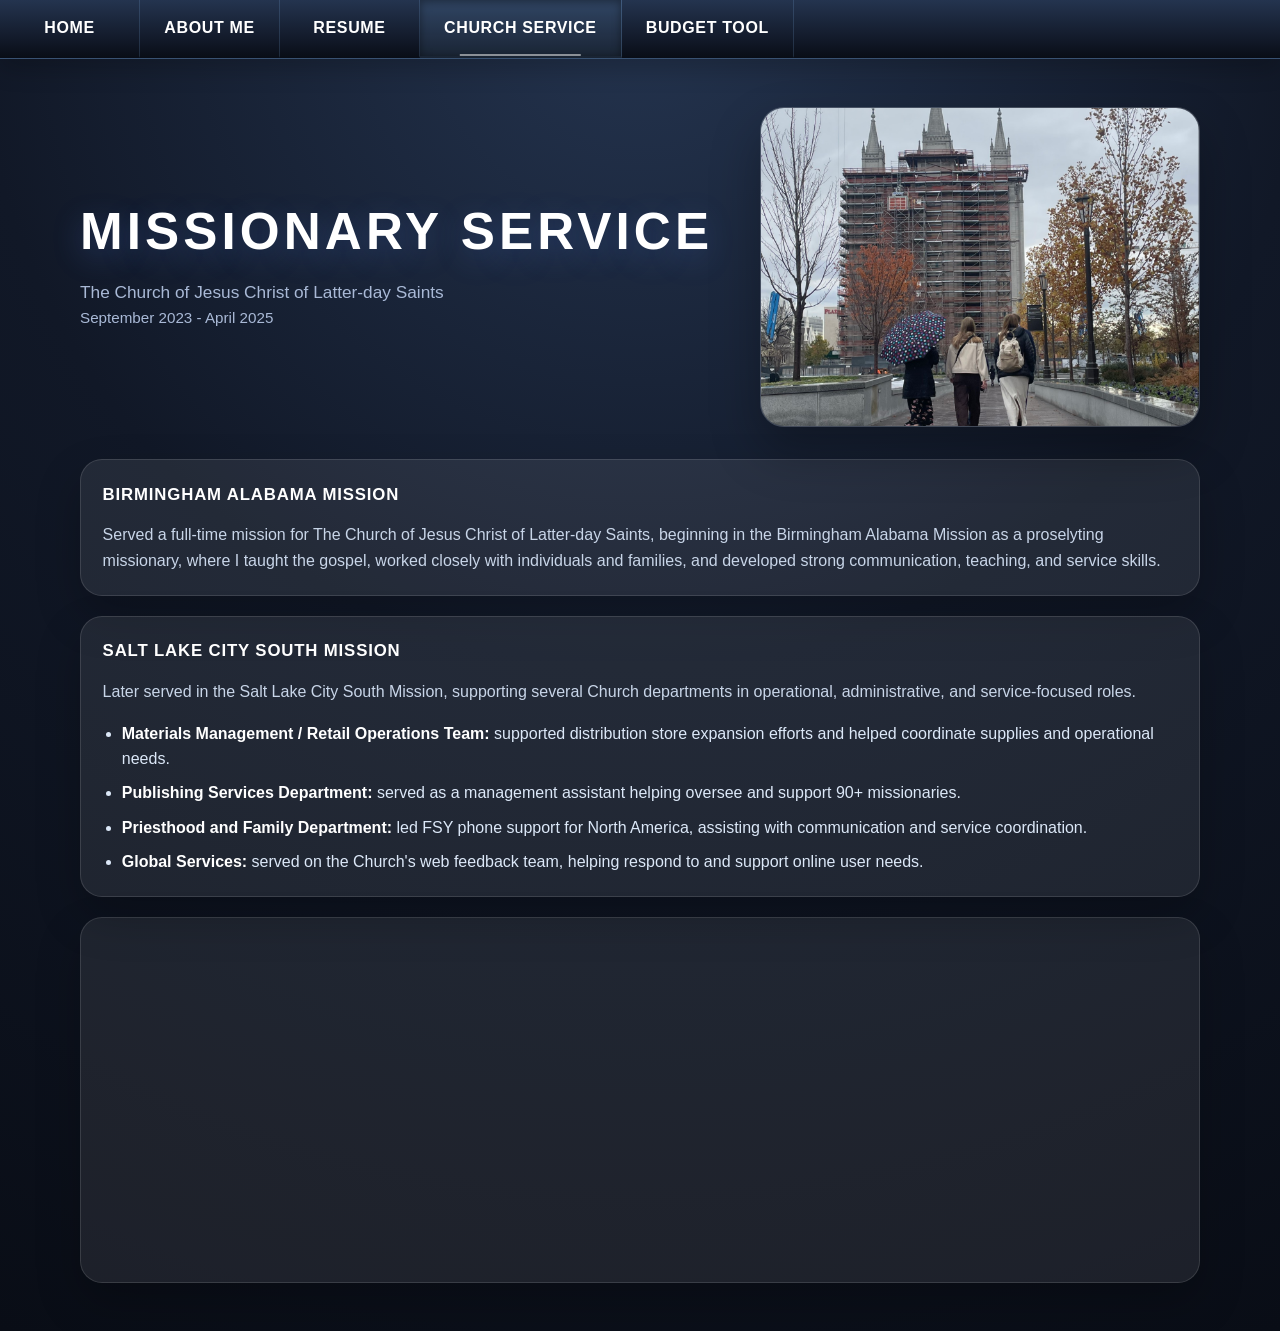
<file: churchservice.html>
<!DOCTYPE html>
<html lang="en">
    <head>
        <meta charset="UTF-8" />
        <meta name="viewport" content="width=device-width, initial-scale=1.0" />
        <title>Church Service</title>
        <link rel="stylesheet" href="styles.css" />
        <style>
            body {
                margin: 0;
                font-family: "Segoe UI", "Helvetica Neue", Arial, sans-serif;
                line-height: 1.6;
                background: radial-gradient(circle at top, #24344f 0%, #111827 45%, #090d16 100%);
                color: #f3f6fb;
            }
            .top-banner {
                display: flex;
                align-items: center;
                justify-content: flex-start;
                padding: 0;
                background: linear-gradient(180deg, #24344f 0%, #111827 72%, #090d16 100%);
                border-bottom: 1px solid rgba(142, 197, 255, 0.2);
                box-shadow: 0 10px 24px rgba(0, 0, 0, 0.2);
                min-height: 58px;
            }

            .banner-nav {
                display: flex;
                align-items: stretch;
                width: 100%;
                overflow-x: auto;
            }

            .banner-button {
                padding: 0 1.5rem;
                background: transparent;
                border: none;
                border-right: 1px solid rgba(142, 197, 255, 0.16);
                border-bottom: 2px solid rgba(255, 255, 255, 0);
                color: #fff;
                text-align: center;
                font-size: 1rem;
                font-family: "Segoe UI", "Helvetica Neue", Arial, sans-serif;
                font-weight: 700;
                letter-spacing: 0.04em;
                text-transform: uppercase;
                text-decoration: none;
                cursor: pointer;
                transition: all 0.28s ease;
                min-height: 58px;
                align-self: stretch;
                display: inline-flex;
                align-items: center;
                justify-content: center;
                position: relative;
                min-width: 140px;
                box-sizing: border-box;
                white-space: nowrap;
            }

            .banner-button::after {
                content: "";
                position: absolute;
                bottom: 0;
                left: 50%;
                width: 0;
                height: 2px;
                background: rgba(255, 255, 255, 0.5);
                transform: translateX(-50%);
                transition: width 0.28s ease;
            }

            .banner-button:hover,
            .banner-button.active {
                background: rgba(142, 197, 255, 0.12);
                box-shadow: inset 0 2px 8px rgba(0, 0, 0, 0.42);
                color: #ffffff;
            }

            .banner-button:hover::after,
            .banner-button.active::after {
                width: 60%;
            }

            .page-shell {
                width: min(1120px, calc(100% - 3rem));
                margin: 0 auto;
                padding: 3rem 0;
            }

            .hero {
                display: grid;
                grid-template-columns: minmax(0, 1fr) minmax(280px, 440px);
                gap: 2rem;
                align-items: center;
                margin-bottom: 2rem;
            }

            h1 {
                margin: 0 0 0.35rem;
                font-size: clamp(2.2rem, 5vw, 3.2rem);
                letter-spacing: 0.08em;
                text-transform: uppercase;
                color: #ffffff;
                text-shadow: 0 8px 30px rgba(92, 144, 255, 0.25);
            }

            .subtitle {
                max-width: 680px;
                margin: 0;
                color: #a9b9d6;
                font-size: 1.08rem;
            }

            .service-slideshow {
                position: relative;
                min-height: 320px;
                overflow: hidden;
                border-radius: 24px;
                background: rgba(255, 255, 255, 0.08);
                border: 1px solid rgba(255, 255, 255, 0.12);
                box-shadow: 0 24px 50px rgba(0, 0, 0, 0.28);
            }

            .service-slide {
                position: absolute;
                inset: 0;
                width: 100%;
                height: 100%;
                object-fit: cover;
                opacity: 0;
                pointer-events: none;
                transition: opacity 0.8s ease;
            }

            .service-slide.active {
                opacity: 1;
            }

            .service-grid {
                display: grid;
                grid-template-columns: repeat(2, minmax(0, 1fr));
                gap: 1.25rem;
            }

            .service-card {
                padding: 1.35rem;
                border-radius: 22px;
                background: rgba(255, 255, 255, 0.08);
                border: 1px solid rgba(255, 255, 255, 0.12);
                box-shadow: 0 20px 45px rgba(0, 0, 0, 0.22);
            }

            .service-card.wide {
                grid-column: 1 / -1;
            }

            .service-card h2 {
                margin: 0 0 0.85rem;
                color: #ffffff;
                font-size: 1.05rem;
                letter-spacing: 0.05em;
                text-transform: uppercase;
            }

            .service-card h3 {
                margin: 0 0 0.2rem;
                color: #ffffff;
                font-size: 1.05rem;
            }

            .service-card p {
                margin: 0;
                color: #c8d5e8;
            }

            .service-meta {
                margin: 0 0 0.75rem;
                color: #a9b9d6;
                font-size: 0.95rem;
            }

            .service-list {
                margin: 1rem 0 0;
                padding-left: 1.2rem;
                color: #dce8f8;
            }

            .service-list strong {
                color: #ffffff;
            }

            .service-list li + li {
                margin-top: 0.55rem;
            }

            .tableau-card {
                margin-top: 1.25rem;
                padding: 1.35rem;
                border-radius: 22px;
                background: rgba(255, 255, 255, 0.08);
                border: 1px solid rgba(255, 255, 255, 0.12);
                box-shadow: 0 20px 45px rgba(0, 0, 0, 0.22);
            }

            .tableauPlaceholder {
                width: 100%;
                min-height: 320px;
            }

            .tableauPlaceholder img {
                max-width: 100%;
            }

            @media (max-width: 820px) {
                .page-shell {
                    width: calc(100% - 2rem);
                    padding: 2rem 0;
                }

                .hero,
                .service-grid {
                    grid-template-columns: 1fr;
                }

                .service-slideshow {
                    min-height: 260px;
                }

                .service-card.wide {
                    grid-column: auto;
                }
            }
</style>
    </head>
    <body>
        <header class="top-banner">
            <nav class="banner-nav" aria-label="Main">
                <a class="banner-button" href="index.html">Home</a>
                <a class="banner-button" href="aboutme.html">About Me</a>
                <a class="banner-button" href="resume.html">Resume</a>
                <a class="banner-button active" href="churchservice.html" aria-current="page">Church Service</a>
                <a class="banner-button" href="budgetdashboard.html">Budget Tool</a>
            </nav>
        </header>

        <main class="page-shell">
            <section class="hero">
                <div>
                    <h1>Missionary Service</h1>
                    <p class="subtitle">The Church of Jesus Christ of Latter-day Saints</p>
                    <p class="service-meta">September 2023 - April 2025</p>
                </div>
                <div class="service-slideshow" id="service-slideshow" aria-label="Missionary service photos"></div>
            </section>

            <section class="service-grid" aria-label="Missionary service experience">
                <article class="service-card wide">
                    <h2>Birmingham Alabama Mission</h2>
                    <p>
                        Served a full-time mission for The Church of Jesus Christ of Latter-day Saints, beginning in the
                        Birmingham Alabama Mission as a proselyting missionary, where I taught the gospel, worked closely
                        with individuals and families, and developed strong communication, teaching, and service skills.
                    </p>
                </article>

                <article class="service-card wide">
                    <h2>Salt Lake City South Mission</h2>
                    <p>
                        Later served in the Salt Lake City South Mission, supporting several Church departments in
                        operational, administrative, and service-focused roles.
                    </p>
                    <ul class="service-list">
                        <li>
                            <strong>Materials Management / Retail Operations Team:</strong> supported distribution store
                            expansion efforts and helped coordinate supplies and operational needs.
                        </li>
                        <li>
                            <strong>Publishing Services Department:</strong> served as a management assistant helping
                            oversee and support 90+ missionaries.
                        </li>
                        <li>
                            <strong>Priesthood and Family Department:</strong> led FSY phone support for North America,
                            assisting with communication and service coordination.
                        </li>
                        <li>
                            <strong>Global Services:</strong> served on the Church's web feedback team, helping respond
                            to and support online user needs.
                        </li>
                    </ul>
                </article>
            </section>

            <section class="tableau-card" aria-label="Growth of the Church of Jesus Christ of Latter-day Saints">
                <div class="tableauPlaceholder" id="viz1776729270934" style="position: relative">
                    <noscript>
                        <a href="#">
                            <img
                                alt="Growth of the Church of Jesus Christ of Latter-day Saints"
                                src="https://public.tableau.com/static/images/Gr/GrowthoftheChurchofJesusChristofLatter-daySaints/Sheet1/1_rss.png"
                                style="border: none"
                            />
                        </a>
                    </noscript>
                    <object class="tableauViz" style="display: none">
                        <param name="host_url" value="https%3A%2F%2Fpublic.tableau.com%2F" />
                        <param name="embed_code_version" value="3" />
                        <param name="site_root" value="" />
                        <param name="name" value="GrowthoftheChurchofJesusChristofLatter-daySaints/Sheet1" />
                        <param name="tabs" value="no" />
                        <param name="toolbar" value="yes" />
                        <param
                            name="static_image"
                            value="https://public.tableau.com/static/images/Gr/GrowthoftheChurchofJesusChristofLatter-daySaints/Sheet1/1.png"
                        />
                        <param name="animate_transition" value="yes" />
                        <param name="display_static_image" value="yes" />
                        <param name="display_spinner" value="yes" />
                        <param name="display_overlay" value="yes" />
                        <param name="display_count" value="yes" />
                        <param name="language" value="en-US" />
                    </object>
                </div>
            </section>
        </main>

        <script type="text/javascript">
            var divElement = document.getElementById("viz1776729270934");
            var vizElement = divElement.getElementsByTagName("object")[0];
            vizElement.style.width = "100%";
            vizElement.style.height = divElement.offsetWidth * 0.75 + "px";
            var scriptElement = document.createElement("script");
            scriptElement.src = "https://public.tableau.com/javascripts/api/viz_v1.js";
            vizElement.parentNode.insertBefore(scriptElement, vizElement);

            var serviceSlides = [
                "Images/Image (4).jpg",
                "Images/Image (5).jpg",
                "Images/IMG_4583.jpeg",
                "Images/IMG_4596.jpg",
                "Images/IMG_4657 - Copy.jpg",
                "Images/IMG_4700.JPG",
                "Images/IMG_5018.JPG",
                "Images/IMG_5021.JPG",
                "Images/IMG_5025.JPG",
                "Images/IMG_7562.jpg",
                "Images/IMG_8028.jpg",
                "Images/received_2587527614738718.jpeg"
            ];
            var slideshow = document.getElementById("service-slideshow");

            serviceSlides.forEach(function (slideSrc, index) {
                var slide = document.createElement("img");
                slide.className = "service-slide" + (index === 0 ? " active" : "");
                slide.src = slideSrc;
                slide.alt = "Missionary service photo";
                slide.addEventListener("error", function () {
                    slide.remove();
                    var remainingSlides = slideshow.querySelectorAll(".service-slide");
                    if (remainingSlides.length && !slideshow.querySelector(".service-slide.active")) {
                        remainingSlides[0].classList.add("active");
                    }
                });
                slideshow.appendChild(slide);
            });

            if (serviceSlides.length > 1) {
                var currentSlide = 0;
                setInterval(function () {
                    var slides = slideshow.querySelectorAll(".service-slide");
                    if (slides.length < 2) {
                        return;
                    }
                    slides[currentSlide].classList.remove("active");
                    currentSlide = (currentSlide + 1) % slides.length;
                    slides[currentSlide].classList.add("active");
                }, 4000);
            }
        </script>
    </body>
</html>
</file>
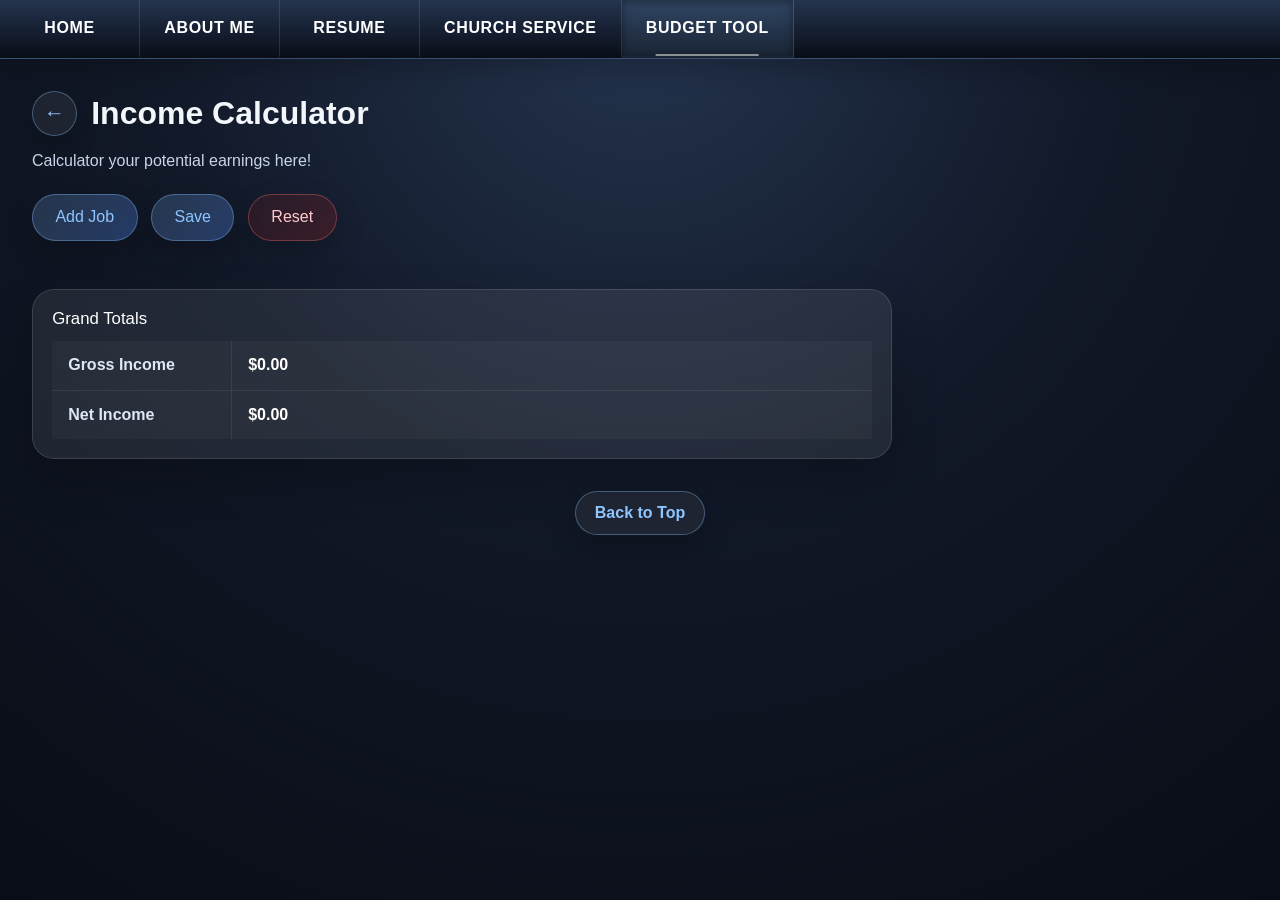
<file: incomecalculator.html>
<html>
    <head>
        <title>Income Calculator</title>
        <link rel="stylesheet" href="styles.css" />
        <style>
            body {
                margin: 0;
                padding: 0;
                font-family: "Segoe UI", "Helvetica Neue", Arial, sans-serif;
                background: radial-gradient(circle at top, #24344f 0%, #111827 45%, #090d16 100%);
                color: #f3f6fb;
            }
            .top-banner {
                display: flex;
                align-items: center;
                justify-content: flex-start;
                padding: 0;
                background: linear-gradient(180deg, #24344f 0%, #111827 72%, #090d16 100%);
                border-bottom: 1px solid rgba(142, 197, 255, 0.2);
                box-shadow: 0 10px 24px rgba(0, 0, 0, 0.2);
                min-height: 58px;
            }

            .banner-nav {
                display: flex;
                align-items: stretch;
                width: 100%;
                overflow-x: auto;
            }

            .banner-button {
                padding: 0 1.5rem;
                background: transparent;
                border: none;
                border-right: 1px solid rgba(142, 197, 255, 0.16);
                border-bottom: 2px solid rgba(255, 255, 255, 0);
                color: #fff;
                text-align: center;
                font-size: 1rem;
                font-family: "Segoe UI", "Helvetica Neue", Arial, sans-serif;
                font-weight: 700;
                letter-spacing: 0.04em;
                text-transform: uppercase;
                text-decoration: none;
                cursor: pointer;
                transition: all 0.28s ease;
                min-height: 58px;
                align-self: stretch;
                display: inline-flex;
                align-items: center;
                justify-content: center;
                position: relative;
                min-width: 140px;
                box-sizing: border-box;
                white-space: nowrap;
            }

            .banner-button::after {
                content: "";
                position: absolute;
                bottom: 0;
                left: 50%;
                width: 0;
                height: 2px;
                background: rgba(255, 255, 255, 0.5);
                transform: translateX(-50%);
                transition: width 0.28s ease;
            }

            .banner-button:hover,
            .banner-button.active {
                background: rgba(142, 197, 255, 0.12);
                box-shadow: inset 0 2px 8px rgba(0, 0, 0, 0.42);
                color: #ffffff;
            }

            .banner-button:hover::after,
            .banner-button.active::after {
                width: 60%;
            }

            .page-content {
                padding: 2rem;
                max-width: none;
            }

            .header-row {
                display: flex;
                align-items: center;
                gap: 0.9rem;
                margin-bottom: 0.75rem;
            }

            .back-button {
                width: 2.8rem;
                height: 2.8rem;
                display: inline-flex;
                align-items: center;
                justify-content: center;
                border-radius: 999px;
                border: 1px solid rgba(142, 197, 255, 0.35);
                background: rgba(255, 255, 255, 0.06);
                color: #8ec5ff;
                font-size: 1.3rem;
                font-weight: 700;
                text-decoration: none;
                box-shadow: 0 10px 24px rgba(0, 0, 0, 0.2);
            }

            .back-button:hover {
                color: #ffffff;
                border-color: rgba(197, 226, 255, 0.6);
                background: rgba(142, 197, 255, 0.14);
            }

            h1 {
                margin: 0;
                text-align: left;
            }

            p {
                color: #c8d5e8;
                text-align: left;
            }

            .button-row {
                display: flex;
                gap: 0.85rem;
                margin: 1.5rem 0 1rem;
            }

            .page-button {
                border: 0;
                display: inline-block;
                padding: 0.85rem 1.4rem;
                border-radius: 999px;
                border: 1px solid rgba(142, 197, 255, 0.35);
                background: linear-gradient(135deg, rgba(142, 197, 255, 0.18), rgba(89, 145, 255, 0.3));
                box-shadow: 0 12px 28px rgba(0, 0, 0, 0.22);
                color: #8ec5ff;
                font-weight: 700;
                font: inherit;
                text-decoration: none;
                cursor: pointer;
            }

            .page-button:hover {
                color: #ffffff;
                border-color: rgba(197, 226, 255, 0.6);
                box-shadow: 0 16px 32px rgba(0, 0, 0, 0.28);
            }

            .page-button.is-danger {
                color: #fecaca;
                border-color: rgba(248, 113, 113, 0.35);
                background: linear-gradient(135deg, rgba(127, 29, 29, 0.18), rgba(153, 27, 27, 0.28));
            }

            .page-button.is-danger:hover {
                color: #ffffff;
                border-color: rgba(252, 165, 165, 0.55);
            }

            .top-anchor-wrap {
                display: flex;
                justify-content: center;
                margin-top: 2rem;
            }

            .top-anchor {
                display: inline-flex;
                align-items: center;
                justify-content: center;
                padding: 0.75rem 1.2rem;
                border-radius: 999px;
                border: 1px solid rgba(142, 197, 255, 0.35);
                background: rgba(255, 255, 255, 0.06);
                color: #8ec5ff;
                text-decoration: none;
                font-weight: 700;
                box-shadow: 0 12px 28px rgba(0, 0, 0, 0.2);
            }

            .top-anchor:hover {
                color: #ffffff;
                border-color: rgba(197, 226, 255, 0.6);
                background: rgba(142, 197, 255, 0.14);
            }

            .jobs-list {
                display: grid;
                gap: 1rem;
                margin-top: 1.5rem;
                justify-items: start;
            }

            .job-card {
                min-width: 860px;
                min-height: 250px;
                width: fit-content;
                padding: 1.2rem;
                border-radius: 22px;
                background: rgba(255, 255, 255, 0.08);
                border: 1px solid rgba(255, 255, 255, 0.12);
                box-shadow: 0 20px 45px rgba(0, 0, 0, 0.22);
                overflow: auto;
                resize: horizontal;
            }

            .job-card-header {
                display: flex;
                align-items: flex-start;
                justify-content: space-between;
                gap: 1rem;
                margin-bottom: 1rem;
            }

            .job-card h2 {
                margin: 0 0 1rem;
                font-size: 1.15rem;
                color: #ffffff;
            }

            .job-title-input {
                width: calc(100% - 3.6rem);
                margin-bottom: 1rem;
                padding: 0.2rem 0;
                border: 0;
                border-bottom: 1px solid rgba(255, 255, 255, 0.14);
                background: transparent;
                color: #ffffff;
                font: inherit;
                font-size: 1.15rem;
                font-weight: 700;
                box-sizing: border-box;
                min-width: 220px;
                max-width: 100%;
                resize: none;
                overflow-wrap: anywhere;
                white-space: pre-wrap;
            }

            .job-delete-button {
                flex: 0 0 auto;
                width: 2.6rem;
                height: 2.6rem;
                display: inline-flex;
                align-items: center;
                justify-content: center;
                border: 1px solid rgba(255, 255, 255, 0.1);
                border-radius: 999px;
                background: rgba(255, 255, 255, 0.04);
                color: #fda4af;
                font-size: 1.1rem;
                font-weight: 700;
                cursor: pointer;
                transition: background-color 0.2s ease, border-color 0.2s ease, color 0.2s ease;
            }

            .job-delete-button:hover {
                background: rgba(127, 29, 29, 0.22);
                border-color: rgba(248, 113, 113, 0.3);
                color: #fecdd3;
            }

            .job-title-input::placeholder {
                color: #dce8f8;
            }

            .job-title-input:focus {
                outline: none;
                border-bottom-color: rgba(142, 197, 255, 0.55);
            }

            .job-field {
                display: grid;
                grid-template-columns: minmax(150px, 180px) minmax(220px, 1fr);
                align-items: center;
                gap: 0;
                margin-bottom: 0;
                padding: 0;
                border-bottom: 1px solid rgba(255, 255, 255, 0.08);
                background: rgba(255, 255, 255, 0.03);
            }

            .job-field:last-child {
                border-bottom: 0;
            }

            .job-field label {
                color: #dce8f8;
                font-weight: 600;
                padding: 0.95rem 1rem;
                border-right: 1px solid rgba(255, 255, 255, 0.08);
            }

            .job-field input {
                width: 100%;
                min-width: 220px;
                padding: 0.95rem 1rem;
                border: 0;
                border-radius: 0;
                background: transparent;
                color: #f3f6fb;
                font: inherit;
                box-sizing: border-box;
            }

            .job-field input[type="number"]::-webkit-outer-spin-button,
            .job-field input[type="number"]::-webkit-inner-spin-button {
                -webkit-appearance: none;
                margin: 0;
            }

            .job-field input[type="number"] {
                appearance: textfield;
                -moz-appearance: textfield;
            }

            @media (max-width: 560px) {
.job-field {
                    grid-template-columns: 1fr;
                }

                .job-field label {
                    border-right: 0;
                    border-bottom: 1px solid rgba(255, 255, 255, 0.08);
                }
            }

            .job-field input::placeholder {
                color: #9ab0cb;
            }

            .job-field input:focus {
                outline: none;
                background: rgba(142, 197, 255, 0.08);
            }

            .job-value-display {
                padding: 0.95rem 1rem;
                color: #ffffff;
                font-weight: 700;
                box-sizing: border-box;
            }

            .grand-totals-card {
                min-width: 860px;
                width: fit-content;
                margin-top: 1.5rem;
                padding: 1.2rem;
                border-radius: 22px;
                background: rgba(255, 255, 255, 0.08);
                border: 1px solid rgba(255, 255, 255, 0.12);
                box-shadow: 0 20px 45px rgba(0, 0, 0, 0.22);
            }

            .grand-totals-title {
                margin: 0 0 0.75rem;
                color: #ffffff;
                font-size: 1.05rem;
            }

            .section-break {
                margin: 1.15rem 0 0.55rem;
                color: #dce8f8;
                font-size: 0.92rem;
                font-weight: 700;
                letter-spacing: 0.06em;
                text-transform: uppercase;
            }

            .deduction-list {
                border-radius: 18px;
                overflow: hidden;
                border: 1px solid rgba(255, 255, 255, 0.08);
                background: rgba(255, 255, 255, 0.03);
            }

            .deduction-header-row {
                display: grid;
                grid-template-columns: minmax(280px, 1.8fr) minmax(180px, 1fr) minmax(190px, 1fr) 64px;
                background: rgba(142, 197, 255, 0.08);
                border-bottom: 1px solid rgba(255, 255, 255, 0.08);
            }

            .deduction-header-row div {
                padding: 0.75rem 0.95rem;
                border-right: 1px solid rgba(255, 255, 255, 0.08);
                color: #dce8f8;
                font-size: 0.85rem;
                font-weight: 700;
                letter-spacing: 0.04em;
                text-transform: uppercase;
            }

            .deduction-header-row div:last-child {
                border-right: 0;
            }

            .deduction-row {
                display: grid;
                grid-template-columns: minmax(280px, 1.8fr) minmax(180px, 1fr) minmax(190px, 1fr) 64px;
                align-items: center;
                border-bottom: 1px solid rgba(255, 255, 255, 0.08);
            }

            .deduction-row:last-child {
                border-bottom: 0;
            }

            .deduction-row > * {
                min-width: 0;
                padding: 0.9rem 0.95rem;
                border-right: 1px solid rgba(255, 255, 255, 0.08);
                box-sizing: border-box;
            }

            .deduction-row > *:last-child {
                border-right: 0;
            }

            .deduction-row input,
            .deduction-row textarea,
            .deduction-add-row button {
                width: 100%;
                min-width: 0;
                border: 0;
                background: transparent;
                color: #f3f6fb;
                font: inherit;
            }

            .deduction-row input::placeholder,
            .deduction-row textarea::placeholder {
                color: #9ab0cb;
            }

            .deduction-row input:focus,
            .deduction-row textarea:focus,
            .custom-select-button:focus {
                outline: none;
                background: rgba(142, 197, 255, 0.08);
            }

            .deduction-row textarea {
                min-height: 3.2rem;
                min-width: 240px;
                padding: 0.9rem 0.95rem;
                resize: none;
                overflow-wrap: anywhere;
                white-space: pre-wrap;
            }

            .deduction-action-wrap {
                position: relative;
                display: flex;
                justify-content: center;
            }

            .deduction-action-button {
                min-width: 2.4rem;
                padding: 0.45rem 0.55rem;
                border: 1px solid rgba(255, 255, 255, 0.08);
                border-radius: 12px;
                background: rgba(255, 255, 255, 0.03);
                color: #a9b9d6;
                font-size: 0.88rem;
                letter-spacing: 0.12em;
                cursor: pointer;
            }

            .deduction-action-button:hover {
                background: rgba(255, 255, 255, 0.08);
                border-color: rgba(255, 255, 255, 0.14);
                color: #dce8f8;
            }

            .deduction-action-menu {
                position: absolute;
                top: calc(100% + 0.45rem);
                right: 0;
                min-width: 110px;
                padding: 0.35rem;
                border-radius: 12px;
                background: rgba(10, 16, 28, 0.96);
                border: 1px solid rgba(255, 255, 255, 0.12);
                box-shadow: 0 16px 36px rgba(0, 0, 0, 0.35);
                z-index: 15;
            }

            .deduction-action-menu[hidden] {
                display: none;
            }

            .deduction-action-item {
                width: 100%;
                padding: 0.65rem 0.8rem;
                border: 0;
                border-radius: 9px;
                background: transparent;
                color: #f3f6fb;
                font: inherit;
                text-align: left;
                cursor: pointer;
            }

            .deduction-action-item:hover {
                background: rgba(255, 255, 255, 0.08);
            }

            .custom-select {
                position: relative;
                min-width: 160px;
            }

            .custom-select-button {
                width: 100%;
                min-width: 160px;
                display: block;
                padding: 0.9rem 3rem 0.9rem 0.95rem;
                border: 0;
                background: transparent;
                color: #f3f6fb;
                font: inherit;
                text-align: left;
                cursor: pointer;
                position: relative;
                white-space: nowrap;
                overflow: hidden;
                text-overflow: ellipsis;
                box-sizing: border-box;
            }

            .custom-select-button::after {
                content: "";
                position: absolute;
                right: 1.05rem;
                top: 50%;
                width: 0.45rem;
                height: 0.45rem;
                border-right: 2px solid #8ec5ff;
                border-bottom: 2px solid #8ec5ff;
                transform: translateY(-70%) rotate(45deg);
                pointer-events: none;
            }

            .custom-select-menu {
                position: fixed;
                margin: 0;
                padding: 0.35rem;
                list-style: none;
                border-radius: 14px;
                background: rgba(10, 16, 28, 0.98);
                border: 1px solid rgba(255, 255, 255, 0.12);
                box-shadow: 0 16px 36px rgba(0, 0, 0, 0.35);
                z-index: 20;
            }

            .custom-select-menu[hidden] {
                display: none;
            }

            .custom-select-option {
                width: 100%;
                padding: 0.7rem 0.8rem;
                border: 0;
                border-radius: 10px;
                background: transparent;
                color: #f3f6fb;
                font: inherit;
                text-align: left;
                cursor: pointer;
            }

            .custom-select-option:hover,
            .custom-select-option.is-selected {
                background: rgba(142, 197, 255, 0.12);
            }

            .deduction-add-row {
                display: grid;
                grid-template-columns: 1fr;
            }

            .deduction-add-button {
                padding: 0.9rem 0.95rem;
                text-align: left;
                cursor: pointer;
                min-width: 240px;
            }

            .deduction-add-button:hover {
                background: rgba(142, 197, 255, 0.08);
            }

            .deduction-add-symbol {
                display: inline-flex;
                width: 1.5rem;
                margin-right: 0.35rem;
                justify-content: center;
                font-size: 1.1rem;
                font-weight: 700;
            }

            a {
                color: #8ec5ff;
                font-weight: 700;
            }

            @media (max-width: 720px) {
                .deduction-header-row {
                    grid-template-columns: 1fr;
                }

                .deduction-header-row div {
                    border-right: 0;
                    border-bottom: 1px solid rgba(255, 255, 255, 0.08);
                }

                .deduction-header-row div:last-child {
                    border-bottom: 0;
                }

                .deduction-row {
                    grid-template-columns: 1fr;
                }

                .deduction-row > * {
                    border-right: 0;
                    border-bottom: 1px solid rgba(255, 255, 255, 0.08);
                }

                .deduction-row > *:last-child {
                    border-bottom: 0;
                }
            }
        </style>
        <script>
            var incomeCalculatorStorageKey = "income-calculator-state";
            var incomeCalculatorNetTotalKey = "income-calculator-grand-net";

            function sanitizeCurrencyInput(value) {
                var cleaned = value.replace(/[^0-9.]/g, "");
                var parts = cleaned.split(".");

                if (parts.length === 1) {
                    return parts[0];
                }

                return parts[0] + "." + parts.slice(1).join("");
            }

            function parseCurrencyValue(value) {
                var cleaned = sanitizeCurrencyInput(value);
                var amount = Number.parseFloat(cleaned);

                if (Number.isNaN(amount)) {
                    return 0;
                }

                return amount;
            }

            function formatCurrencyValue(value) {
                var amount = parseCurrencyValue(value);

                if (!amount) {
                    return "";
                }

                return amount.toLocaleString("en-US", {
                    style: "currency",
                    currency: "USD"
                });
            }

            function formatMoney(amount) {
                return amount.toLocaleString("en-US", {
                    style: "currency",
                    currency: "USD"
                });
            }

            function parseIntegerValue(value) {
                var digits = value.replace(/\D/g, "");

                if (!digits) {
                    return 0;
                }

                return Number.parseInt(digits, 10);
            }

            function formatPercentageValue(value) {
                var cleaned = value.replace(/[^0-9.]/g, "");
                var amount = Number.parseFloat(cleaned);

                if (Number.isNaN(amount)) {
                    return "";
                }

                return amount + "%";
            }

            document.addEventListener("DOMContentLoaded", function () {
                var addJobButton = document.getElementById("add-job-button");
                var saveJobsButton = document.getElementById("save-jobs-button");
                var resetJobsButton = document.getElementById("reset-jobs-button");
                var jobsList = document.getElementById("jobs-list");
                var grandGrossValue = document.getElementById("grand-gross-value");
                var grandNetValue = document.getElementById("grand-net-value");
                var jobCount = 0;

                function saveState() {
                    var cards = jobsList.querySelectorAll(".job-card");
                    var state = [];

                    cards.forEach(function (card) {
                        var deductions = [];

                        card.querySelectorAll(".deduction-row").forEach(function (row) {
                            deductions.push({
                                title: row.querySelector("textarea").value,
                                type: row.querySelector('input[type="hidden"][name*="-deduction-type-"]').value,
                                value: row.querySelector('input[name*="-deduction-value-"]').value,
                                rows: row.querySelector("textarea").rows
                            });
                        });

                        state.push({
                            title: card.querySelector(".job-title-input").value,
                            titleRows: card.querySelector(".job-title-input").rows,
                            hours: card.querySelector('input[name^="job-hours-"]').value,
                            payRate: card.querySelector('input[name^="job-pay-rate-"]').value,
                            width: card.style.width || "",
                            deductions: deductions
                        });
                    });

                    localStorage.setItem(incomeCalculatorStorageKey, JSON.stringify(state));
                }

                function updateGrandTotals() {
                    var totalGross = 0;
                    var totalNet = 0;
                    var cards = jobsList.querySelectorAll(".job-card");

                    cards.forEach(function (card) {
                        totalGross += Number(card.dataset.grossPay || 0);
                        totalNet += Number(card.dataset.netPay || 0);
                    });

                    grandGrossValue.textContent = formatMoney(totalGross);
                    grandNetValue.textContent = formatMoney(totalNet);
                    localStorage.setItem(incomeCalculatorNetTotalKey, String(totalNet));
                }

                function attachPayRateBehavior(input) {
                    input.addEventListener("focus", function () {
                        var currentValue = parseCurrencyValue(input.value);

                        if (currentValue) {
                            input.value = currentValue.toFixed(2).replace(/\.00$/, "");
                        }
                    });

                    input.addEventListener("blur", function () {
                        input.value = formatCurrencyValue(input.value);
                    });
                }

                function calculateAdjustmentAmount(type, value, grossPay) {
                    if (type === "currency") {
                        return parseCurrencyValue(value);
                    }

                    if (type === "percentage") {
                        var percent = Number.parseFloat(value.replace(/[^0-9.]/g, ""));
                        return Number.isNaN(percent) ? 0 : grossPay * (percent / 100);
                    }

                    return parseIntegerValue(value);
                }

                function createCustomSelect(options, name, initialValue) {
                    var wrapper = document.createElement("div");
                    var hiddenInput = document.createElement("input");
                    var button = document.createElement("button");
                    var menu = document.createElement("ul");
                    var listeners = [];
                    var selectedValue = initialValue;

                    wrapper.className = "custom-select";
                    hiddenInput.type = "hidden";
                    hiddenInput.name = name;
                    button.type = "button";
                    button.className = "custom-select-button";
                    menu.className = "custom-select-menu";
                    menu.hidden = true;

                    function notifyChange() {
                        listeners.forEach(function (listener) {
                            listener();
                        });
                    }

                    function positionMenu() {
                        var buttonRect = button.getBoundingClientRect();

                        menu.style.top = buttonRect.bottom + 6 + "px";
                        menu.style.left = buttonRect.left + "px";
                        menu.style.width = buttonRect.width + "px";
                    }

                    function setValue(nextValue, shouldNotify) {
                        selectedValue = nextValue;
                        hiddenInput.value = nextValue;

                        options.forEach(function (option) {
                            option.element.classList.toggle("is-selected", option.value === nextValue);
                            if (option.value === nextValue) {
                                button.textContent = option.label;
                            }
                        });

                        if (shouldNotify) {
                            notifyChange();
                        }
                    }

                    options.forEach(function (optionData) {
                        var item = document.createElement("li");
                        var optionButton = document.createElement("button");
                        var option = {
                            value: optionData.value,
                            label: optionData.label,
                            element: optionButton
                        };

                        optionButton.type = "button";
                        optionButton.className = "custom-select-option";
                        optionButton.textContent = optionData.label;
                        optionButton.addEventListener("click", function () {
                            setValue(optionData.value, true);
                            menu.hidden = true;
                        });

                        item.appendChild(optionButton);
                        menu.appendChild(item);
                        optionData.element = optionButton;
                    });

                    button.addEventListener("click", function (event) {
                        event.stopPropagation();
                        positionMenu();
                        menu.hidden = !menu.hidden;
                    });

                    document.addEventListener("click", function (event) {
                        if (!wrapper.contains(event.target)) {
                            menu.hidden = true;
                        }
                    });

                    window.addEventListener("resize", function () {
                        if (!menu.hidden) {
                            positionMenu();
                        }
                    });

                    window.addEventListener("scroll", function () {
                        if (!menu.hidden) {
                            positionMenu();
                        }
                    }, true);

                    wrapper.appendChild(hiddenInput);
                    wrapper.appendChild(button);
                    wrapper.appendChild(menu);

                    setValue(initialValue, false);

                    return {
                        element: wrapper,
                        get value() {
                            return selectedValue;
                        },
                        setValue: function (nextValue) {
                            setValue(nextValue, true);
                        },
                        addEventListener: function (eventName, listener) {
                            if (eventName === "change") {
                                listeners.push(listener);
                            }
                        }
                    };
                }

                function attachValueBehavior(input, typeSelect) {
                    function formatForType() {
                        if (typeSelect.value === "currency") {
                            input.value = formatCurrencyValue(input.value);
                        } else if (typeSelect.value === "percentage") {
                            input.value = formatPercentageValue(input.value);
                        } else {
                            var integerValue = parseIntegerValue(input.value);
                            input.value = integerValue ? String(integerValue) : "";
                        }
                    }

                    input.addEventListener("focus", function () {
                        if (typeSelect.value === "currency") {
                            var currencyValue = parseCurrencyValue(input.value);
                            input.value = currencyValue ? currencyValue.toFixed(2).replace(/\.00$/, "") : "";
                        } else if (typeSelect.value === "percentage") {
                            input.value = input.value.replace(/[^0-9.]/g, "");
                        } else {
                            input.value = parseIntegerValue(input.value) || "";
                        }
                    });

                    input.addEventListener("blur", formatForType);
                    typeSelect.addEventListener("change", formatForType);
                }

                function createDeductionRow(jobIndex, rowIndex, onChange, initialData) {
                    var row = document.createElement("div");
                    var titleInput = document.createElement("textarea");
                    var typeSelect = createCustomSelect([
                        { value: "currency", label: "Currency" },
                        { value: "percentage", label: "Percentage" },
                        { value: "integer", label: "Integer" }
                    ], "job-" + jobIndex + "-deduction-type-" + rowIndex, initialData && initialData.type ? initialData.type : "currency");
                    var valueInput = document.createElement("input");
                    var actionWrap = document.createElement("div");
                    var actionButton = document.createElement("button");
                    var actionMenu = document.createElement("div");
                    var removeItem = document.createElement("button");

                    row.className = "deduction-row";

                    titleInput.name = "job-" + jobIndex + "-deduction-name-" + rowIndex;
                    titleInput.placeholder = "Line title";
                    titleInput.value = initialData && initialData.title ? initialData.title : "New Line";
                    titleInput.rows = initialData && initialData.rows ? initialData.rows : 2;

                    valueInput.type = "text";
                    valueInput.name = "job-" + jobIndex + "-deduction-value-" + rowIndex;
                    valueInput.placeholder = "$0.00";
                    valueInput.inputMode = "decimal";
                    valueInput.value = initialData && initialData.value ? initialData.value : "";

                    actionWrap.className = "deduction-action-wrap";
                    actionButton.type = "button";
                    actionButton.className = "deduction-action-button";
                    actionButton.setAttribute("aria-label", "More options");
                    actionButton.title = "More options";
                    actionButton.textContent = "...";

                    actionMenu.className = "deduction-action-menu";
                    actionMenu.hidden = true;

                    removeItem.type = "button";
                    removeItem.className = "deduction-action-item";
                    removeItem.textContent = "Remove";

                    typeSelect.addEventListener("change", function () {
                        if (typeSelect.value === "currency") {
                            valueInput.placeholder = "$0.00";
                            valueInput.inputMode = "decimal";
                        } else if (typeSelect.value === "percentage") {
                            valueInput.placeholder = "0%";
                            valueInput.inputMode = "decimal";
                        } else {
                            valueInput.placeholder = "0";
                            valueInput.inputMode = "numeric";
                        }

                        onChange();
                    });

                    attachValueBehavior(valueInput, typeSelect);

                    titleInput.addEventListener("input", onChange);
                    valueInput.addEventListener("input", onChange);
                    valueInput.addEventListener("blur", onChange);

                    row.appendChild(titleInput);
                    row.appendChild(typeSelect.element);
                    row.appendChild(valueInput);
                    actionWrap.appendChild(actionButton);
                    actionWrap.appendChild(actionMenu);
                    actionMenu.appendChild(removeItem);
                    row.appendChild(actionWrap);

                    row.getAdjustment = function (grossPay) {
                        return -calculateAdjustmentAmount(typeSelect.value, valueInput.value, grossPay);
                    };

                    actionButton.addEventListener("click", function (event) {
                        event.stopPropagation();
                        actionMenu.hidden = !actionMenu.hidden;
                    });

                    removeItem.addEventListener("click", function () {
                        row.remove();
                        onChange();
                    });

                    document.addEventListener("click", function (event) {
                        if (!actionWrap.contains(event.target)) {
                            actionMenu.hidden = true;
                        }
                    });

                    return row;
                }

                function createJobCard(initialData) {
                    jobCount += 1;

                    var card = document.createElement("section");
                    var cardHeader = document.createElement("div");
                    var titleInput = document.createElement("textarea");
                    var deleteButton = document.createElement("button");
                    var hoursField = document.createElement("div");
                    var hoursLabel = document.createElement("label");
                    var hoursInput = document.createElement("input");
                    var payField = document.createElement("div");
                    var payLabel = document.createElement("label");
                    var payInput = document.createElement("input");
                    var deductionHeading = document.createElement("p");
                    var deductionList = document.createElement("div");
                    var deductionHeaderRow = document.createElement("div");
                    var addRow = document.createElement("div");
                    var addRowButton = document.createElement("button");
                    var totalsHeading = document.createElement("p");
                    var grossField = document.createElement("div");
                    var grossLabel = document.createElement("label");
                    var grossValue = document.createElement("div");
                    var netField = document.createElement("div");
                    var netLabel = document.createElement("label");
                    var netValue = document.createElement("div");
                    var deductionCount = 0;

                    card.className = "job-card";
                    cardHeader.className = "job-card-header";

                    titleInput.className = "job-title-input";
                    titleInput.value = initialData && initialData.title ? initialData.title : "Job " + jobCount;
                    titleInput.rows = initialData && initialData.titleRows ? initialData.titleRows : 2;
                    titleInput.setAttribute("aria-label", "Job name");

                    deleteButton.type = "button";
                    deleteButton.className = "job-delete-button";
                    deleteButton.setAttribute("aria-label", "Delete job");
                    deleteButton.title = "Delete job";
                    deleteButton.textContent = "X";

                    hoursField.className = "job-field";
                    hoursLabel.setAttribute("for", "job-hours-" + jobCount);
                    hoursLabel.textContent = "Hours";
                    hoursInput.type = "number";
                    hoursInput.id = "job-hours-" + jobCount;
                    hoursInput.name = "job-hours-" + jobCount;
                    hoursInput.placeholder = "0";
                    hoursInput.min = "0";
                    hoursInput.step = "0.01";
                    hoursInput.value = initialData && initialData.hours ? initialData.hours : "";

                    payField.className = "job-field";
                    payLabel.setAttribute("for", "job-pay-rate-" + jobCount);
                    payLabel.textContent = "Pay Rate";
                    payInput.type = "text";
                    payInput.id = "job-pay-rate-" + jobCount;
                    payInput.name = "job-pay-rate-" + jobCount;
                    payInput.className = "currency-input";
                    payInput.inputMode = "decimal";
                    payInput.placeholder = "$0.00";
                    payInput.value = initialData && initialData.payRate ? initialData.payRate : "";

                    deductionHeading.className = "section-break";
                    deductionHeading.textContent = "Deductions";

                    deductionList.className = "deduction-list";
                    deductionHeaderRow.className = "deduction-header-row";
                    deductionHeaderRow.innerHTML = "<div>Line Title</div><div>Number Type</div><div>Amount</div><div></div>";

                    addRow.className = "deduction-add-row";
                    addRowButton.type = "button";
                    addRowButton.className = "deduction-add-button";
                    addRowButton.innerHTML = "<span class=\"deduction-add-symbol\">+</span>Add line";

                    totalsHeading.className = "section-break";
                    totalsHeading.textContent = "Totals";

                    grossField.className = "job-field";
                    grossLabel.textContent = "Gross Pay";
                    grossValue.className = "job-value-display";
                    grossValue.textContent = "$0.00";

                    netField.className = "job-field";
                    netLabel.textContent = "Net Pay";
                    netValue.className = "job-value-display";
                    netValue.textContent = "$0.00";

                    function updateTotals() {
                        var grossPay = (Number.parseFloat(hoursInput.value) || 0) * parseCurrencyValue(payInput.value);
                        var netPay = grossPay;
                        var rows = deductionList.querySelectorAll(".deduction-row");

                        rows.forEach(function (row) {
                            if (typeof row.getAdjustment === "function") {
                                netPay += row.getAdjustment(grossPay);
                            }
                        });

                        grossValue.textContent = formatMoney(grossPay);
                        netValue.textContent = formatMoney(netPay);
                        card.dataset.grossPay = String(grossPay);
                        card.dataset.netPay = String(netPay);
                        updateGrandTotals();
                    }

                    hoursField.appendChild(hoursLabel);
                    hoursField.appendChild(hoursInput);
                    payField.appendChild(payLabel);
                    payField.appendChild(payInput);
                    deductionList.appendChild(deductionHeaderRow);
                    grossField.appendChild(grossLabel);
                    grossField.appendChild(grossValue);
                    netField.appendChild(netLabel);
                    netField.appendChild(netValue);
                    addRow.appendChild(addRowButton);
                    deductionList.appendChild(addRow);

                    cardHeader.appendChild(titleInput);
                    cardHeader.appendChild(deleteButton);
                    card.appendChild(cardHeader);
                    card.appendChild(hoursField);
                    card.appendChild(payField);
                    card.appendChild(deductionHeading);
                    card.appendChild(deductionList);
                    card.appendChild(totalsHeading);
                    card.appendChild(grossField);
                    card.appendChild(netField);

                    attachPayRateBehavior(payInput);
                    if (initialData && initialData.width) {
                        card.style.width = initialData.width;
                    }

                    hoursInput.addEventListener("input", updateTotals);
                    payInput.addEventListener("input", updateTotals);
                    payInput.addEventListener("blur", updateTotals);
                    titleInput.addEventListener("input", updateTotals);

                    deleteButton.addEventListener("click", function () {
                        card.remove();
                        updateGrandTotals();
                    });

                    addRowButton.addEventListener("click", function () {
                        deductionCount += 1;
                        deductionList.insertBefore(createDeductionRow(jobCount, deductionCount, updateTotals), addRow);
                        updateTotals();
                    });

                    if (initialData && Array.isArray(initialData.deductions)) {
                        initialData.deductions.forEach(function (deduction) {
                            deductionCount += 1;
                            deductionList.insertBefore(createDeductionRow(jobCount, deductionCount, updateTotals, deduction), addRow);
                        });
                    }

                    updateTotals();

                    return card;
                }

                function loadState() {
                    var savedState = localStorage.getItem(incomeCalculatorStorageKey);

                    if (!savedState) {
                        return;
                    }

                    try {
                        JSON.parse(savedState).forEach(function (jobData) {
                            jobsList.appendChild(createJobCard(jobData));
                        });
                    } catch (error) {
                        localStorage.removeItem(incomeCalculatorStorageKey);
                    }
                }

                addJobButton.addEventListener("click", function () {
                    jobsList.appendChild(createJobCard());
                    updateGrandTotals();
                });

                saveJobsButton.addEventListener("click", function () {
                    saveState();
                });

                resetJobsButton.addEventListener("click", function () {
                    jobsList.innerHTML = "";
                    localStorage.removeItem(incomeCalculatorStorageKey);
                    localStorage.removeItem(incomeCalculatorNetTotalKey);
                    updateGrandTotals();
                });

                loadState();
                updateGrandTotals();
            });
        </script>
    </head>
    <body id="top">
        <header class="top-banner">
            <nav class="banner-nav" aria-label="Main">
                <a class="banner-button" href="index.html">Home</a>
                <a class="banner-button" href="aboutme.html">About Me</a>
                <a class="banner-button" href="resume.html">Resume</a>
                <a class="banner-button" href="churchservice.html">Church Service</a>
                <a class="banner-button active" href="budgetdashboard.html" aria-current="page">Budget Tool</a>
            </nav>
        </header>
        <main class="page-content">
            <div class="header-row">
                <a class="back-button" href="budgetdashboard
.html" aria-label="Back to home">&larr;</a>
                <h1>Income Calculator</h1>
            </div>
            <p>Calculator your potential earnings here!</p>
            <div class="button-row">
                <button class="page-button" id="add-job-button" type="button">Add Job</button>
                <button class="page-button" id="save-jobs-button" type="button">Save</button>
                <button class="page-button is-danger" id="reset-jobs-button" type="button">Reset</button>
            </div>
            <div class="jobs-list" id="jobs-list"></div>
            <section class="grand-totals-card">
                <p class="grand-totals-title">Grand Totals</p>
                <div class="job-field">
                    <label>Gross Income</label>
                    <div class="job-value-display" id="grand-gross-value">$0.00</div>
                </div>
                <div class="job-field">
                    <label>Net Income</label>
                    <div class="job-value-display" id="grand-net-value">$0.00</div>
                </div>
            </section>
            <div class="top-anchor-wrap">
                <a class="top-anchor" href="#top">Back to Top</a>
            </div>
        </main>
    </body>
</html>
</file>
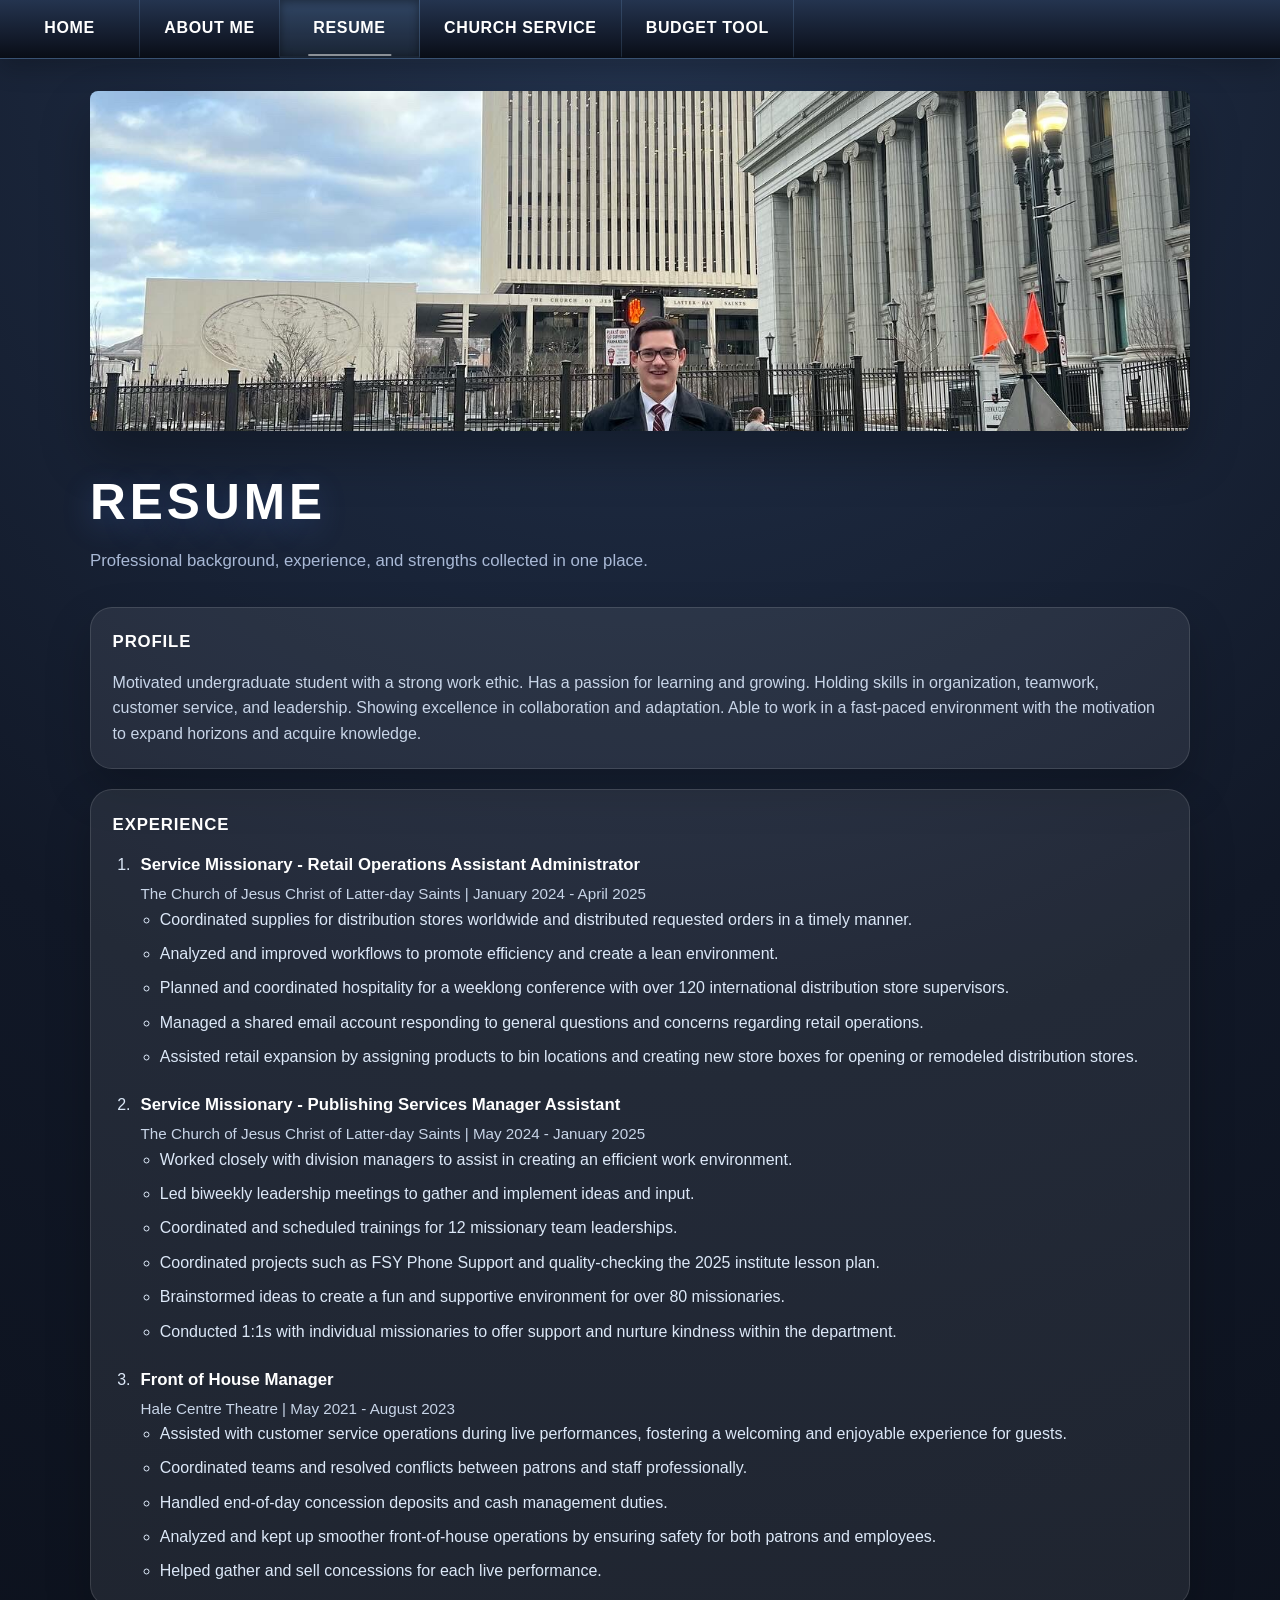
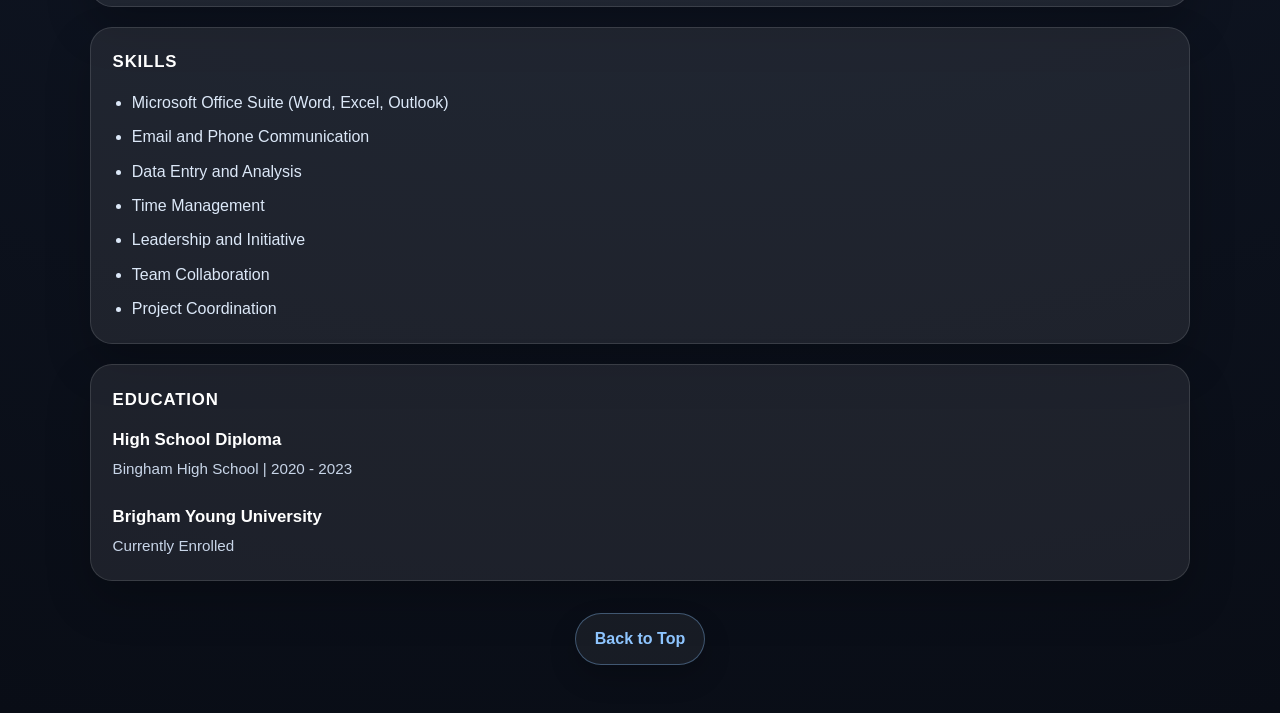
<file: resume.html>
<!DOCTYPE html>
<html lang="en">
    <head>
        <meta charset="UTF-8" />
        <meta name="viewport" content="width=device-width, initial-scale=1.0" />
        <title>Resume</title>
        <link rel="stylesheet" href="styles.css" />
        <style>
            body {
                margin: 0;
                font-family: "Segoe UI", "Helvetica Neue", Arial, sans-serif;
                line-height: 1.6;
                background: radial-gradient(circle at top, #24344f 0%, #111827 45%, #090d16 100%);
                color: #f3f6fb;
            }
            .top-banner {
                display: flex;
                align-items: center;
                justify-content: flex-start;
                padding: 0;
                background: linear-gradient(180deg, #24344f 0%, #111827 72%, #090d16 100%);
                border-bottom: 1px solid rgba(142, 197, 255, 0.2);
                box-shadow: 0 10px 24px rgba(0, 0, 0, 0.2);
                min-height: 58px;
            }

            .banner-nav {
                display: flex;
                align-items: stretch;
                width: 100%;
                overflow-x: auto;
            }

            .banner-button {
                padding: 0 1.5rem;
                background: transparent;
                border: none;
                border-right: 1px solid rgba(142, 197, 255, 0.16);
                border-bottom: 2px solid rgba(255, 255, 255, 0);
                color: #fff;
                text-align: center;
                font-size: 1rem;
                font-family: "Segoe UI", "Helvetica Neue", Arial, sans-serif;
                font-weight: 700;
                letter-spacing: 0.04em;
                text-transform: uppercase;
                text-decoration: none;
                cursor: pointer;
                transition: all 0.28s ease;
                min-height: 58px;
                align-self: stretch;
                display: inline-flex;
                align-items: center;
                justify-content: center;
                position: relative;
                min-width: 140px;
                box-sizing: border-box;
                white-space: nowrap;
            }

            .banner-button::after {
                content: "";
                position: absolute;
                bottom: 0;
                left: 50%;
                width: 0;
                height: 2px;
                background: rgba(255, 255, 255, 0.5);
                transform: translateX(-50%);
                transition: width 0.28s ease;
            }

            .banner-button:hover,
            .banner-button.active {
                background: rgba(142, 197, 255, 0.12);
                box-shadow: inset 0 2px 8px rgba(0, 0, 0, 0.42);
                color: #ffffff;
            }

            .banner-button:hover::after,
            .banner-button.active::after {
                width: 60%;
            }

            .page-shell {
                width: min(1100px, calc(100% - 3rem));
                margin: 0 auto;
                box-sizing: border-box;
                position: relative;
                padding: 2rem 0 3rem;
            }

            .resume-content {
                min-width: 0;
                max-width: none;
            }

            .resume-hero {
                margin-bottom: 2rem;
            }

            .resume-visual {
                width: 100%;
                min-height: 340px;
                margin-bottom: 2rem;
                overflow: hidden;
                border-radius: 8px;
                background: url("Images/CKGO5843.JPG") 50% center / cover no-repeat;
                box-shadow: 0 24px 50px rgba(0, 0, 0, 0.28);
            }

            h1 {
                margin: 0 0 0.35rem;
                font-size: clamp(2.2rem, 5vw, 3.1rem);
                letter-spacing: 0.08em;
                text-transform: uppercase;
                color: #ffffff;
                text-shadow: 0 8px 30px rgba(92, 144, 255, 0.25);
            }

            .subtitle {
                margin: 0;
                color: #a9b9d6;
                font-size: 1.05rem;
            }

            .resume-grid {
                display: grid;
                gap: 1.25rem;
            }

            .resume-card {
                padding: 1.35rem;
                border-radius: 22px;
                background: rgba(255, 255, 255, 0.08);
                border: 1px solid rgba(255, 255, 255, 0.12);
                box-shadow: 0 20px 45px rgba(0, 0, 0, 0.22);
            }

            .resume-card h2 {
                margin: 0 0 0.85rem;
                color: #ffffff;
                font-size: 1.05rem;
                letter-spacing: 0.05em;
                text-transform: uppercase;
            }

            .resume-card p {
                margin: 0;
                color: #c8d5e8;
            }

            .resume-role {
                margin-bottom: 1.4rem;
            }

            .resume-role:last-child {
                margin-bottom: 0;
            }

            .experience-list {
                margin: 0;
                padding-left: 1.4rem;
                color: #dce8f8;
            }

            .experience-list > li {
                padding-left: 0.35rem;
            }

            .resume-role h3 {
                margin: 0 0 0.2rem;
                color: #ffffff;
                font-size: 1.05rem;
            }

            .resume-meta {
                margin: 0 0 0.75rem;
                color: #a9b9d6;
                font-size: 0.95rem;
            }

            .resume-list {
                margin: 0;
                padding-left: 1.2rem;
                color: #dce8f8;
            }

            .resume-list li + li {
                margin-top: 0.55rem;
            }

            .top-anchor-wrap {
                display: flex;
                justify-content: center;
                margin-top: 2rem;
            }

            .top-anchor {
                display: inline-flex;
                align-items: center;
                justify-content: center;
                padding: 0.75rem 1.2rem;
                border-radius: 999px;
                border: 1px solid rgba(142, 197, 255, 0.35);
                background: rgba(255, 255, 255, 0.06);
                color: #8ec5ff;
                text-decoration: none;
                font-weight: 700;
                box-shadow: 0 12px 28px rgba(0, 0, 0, 0.2);
            }

            .top-anchor:hover {
                color: #ffffff;
                border-color: rgba(197, 226, 255, 0.6);
                background: rgba(142, 197, 255, 0.14);
            }

            @media (max-width: 560px) {
.page-shell {
                    width: calc(100% - 2rem);
                    padding: 1.5rem 0 2.5rem;
                }
            }

            @media (max-width: 980px) {
                .resume-content {
                    max-width: none;
                }

                .resume-visual {
                    min-height: 260px;
                    background: url("Images/CKGO5843.JPG") center center / cover no-repeat;
                }
            }
        </style>
    </head>
    <body id="top">
        <header class="top-banner">
            <nav class="banner-nav" aria-label="Main">
                <a class="banner-button" href="index.html">Home</a>
                <a class="banner-button" href="aboutme.html">About Me</a>
                <a class="banner-button active" href="resume.html" aria-current="page">Resume</a>
                <a class="banner-button" href="churchservice.html">Church Service</a>
                <a class="banner-button" href="budgetdashboard.html">Budget Tool</a>
            </nav>
        </header>
        <main class="page-shell">
            <aside class="resume-visual" aria-hidden="true"></aside>

            <div class="resume-content">
                <section class="resume-hero">
                    <h1>Resume</h1>
                    <p class="subtitle">Professional background, experience, and strengths collected in one place.</p>
                </section>

                <div class="resume-grid">
                    <section class="resume-card">
                        <h2>Profile</h2>
                        <p>Motivated undergraduate student with a strong work ethic. Has a passion for learning and growing. Holding skills in organization, teamwork, customer service, and leadership. Showing excellence in collaboration and adaptation. Able to work in a fast-paced environment with the motivation to expand horizons and acquire knowledge.</p>
                    </section>

                    <section class="resume-card">
                        <h2>Experience</h2>

                        <ol class="experience-list">
                            <li class="resume-role">
                                <h3>Service Missionary - Retail Operations Assistant Administrator</h3>
                                <p class="resume-meta">The Church of Jesus Christ of Latter-day Saints | January 2024 - April 2025</p>
                                <ul class="resume-list">
                                    <li>Coordinated supplies for distribution stores worldwide and distributed requested orders in a timely manner.</li>
                                    <li>Analyzed and improved workflows to promote efficiency and create a lean environment.</li>
                                    <li>Planned and coordinated hospitality for a weeklong conference with over 120 international distribution store supervisors.</li>
                                    <li>Managed a shared email account responding to general questions and concerns regarding retail operations.</li>
                                    <li>Assisted retail expansion by assigning products to bin locations and creating new store boxes for opening or remodeled distribution stores.</li>
                                </ul>
                            </li>

                            <li class="resume-role">
                                <h3>Service Missionary - Publishing Services Manager Assistant</h3>
                                <p class="resume-meta">The Church of Jesus Christ of Latter-day Saints | May 2024 - January 2025</p>
                                <ul class="resume-list">
                                    <li>Worked closely with division managers to assist in creating an efficient work environment.</li>
                                    <li>Led biweekly leadership meetings to gather and implement ideas and input.</li>
                                    <li>Coordinated and scheduled trainings for 12 missionary team leaderships.</li>
                                    <li>Coordinated projects such as FSY Phone Support and quality-checking the 2025 institute lesson plan.</li>
                                    <li>Brainstormed ideas to create a fun and supportive environment for over 80 missionaries.</li>
                                    <li>Conducted 1:1s with individual missionaries to offer support and nurture kindness within the department.</li>
                                </ul>
                            </li>

                            <li class="resume-role">
                                <h3>Front of House Manager</h3>
                                <p class="resume-meta">Hale Centre Theatre | May 2021 - August 2023</p>
                                <ul class="resume-list">
                                    <li>Assisted with customer service operations during live performances, fostering a welcoming and enjoyable experience for guests.</li>
                                    <li>Coordinated teams and resolved conflicts between patrons and staff professionally.</li>
                                    <li>Handled end-of-day concession deposits and cash management duties.</li>
                                    <li>Analyzed and kept up smoother front-of-house operations by ensuring safety for both patrons and employees.</li>
                                    <li>Helped gather and sell concessions for each live performance.</li>
                                </ul>
                            </li>
                        </ol>
                    </section>

                    <section class="resume-card">
                        <h2>Skills</h2>
                        <ul class="resume-list">
                            <li>Microsoft Office Suite (Word, Excel, Outlook)</li>
                            <li>Email and Phone Communication</li>
                            <li>Data Entry and Analysis</li>
                            <li>Time Management</li>
                            <li>Leadership and Initiative</li>
                            <li>Team Collaboration</li>
                            <li>Project Coordination</li>
                        </ul>
                    </section>

                    <section class="resume-card">
                        <h2>Education</h2>

                        <div class="resume-role">
                            <h3>High School Diploma</h3>
                            <p class="resume-meta">Bingham High School | 2020 - 2023</p>
                        </div>

                        <div class="resume-role">
                            <h3>Brigham Young University</h3>
                            <p class="resume-meta">Currently Enrolled</p>
                        </div>
                    </section>
                </div>

                <div class="top-anchor-wrap">
                    <a class="top-anchor" href="#top">Back to Top</a>
                </div>
            </div>
        </main>
    </body>
</html>
</file>
<file: styles.css>
:root {
    --site-bg-start: #24344f;
    --site-bg-mid: #111827;
    --site-bg-end: #090d16;
    --site-text: #f3f6fb;
    --site-muted: #a9b9d6;
    --site-panel: rgba(255, 255, 255, 0.08);
    --site-panel-border: rgba(255, 255, 255, 0.12);
    --site-blue: #8ec5ff;
    --site-blue-border: rgba(142, 197, 255, 0.2);
    --site-blue-hover: rgba(142, 197, 255, 0.12);
    --site-shadow: 0 20px 45px rgba(0, 0, 0, 0.22);
    --site-banner-gradient: linear-gradient(180deg, var(--site-bg-start) 0%, var(--site-bg-mid) 72%, var(--site-bg-end) 100%);
    --site-page-gradient: radial-gradient(circle at top, var(--site-bg-start) 0%, var(--site-bg-mid) 45%, var(--site-bg-end) 100%);
}

*,
*::before,
*::after {
    box-sizing: border-box;
}

html {
    min-height: 100%;
}

body {
    margin: 0;
    font-family: "Segoe UI", "Helvetica Neue", Arial, sans-serif;
}

.top-banner {
    display: flex;
    align-items: center;
    justify-content: flex-start;
    padding: 0;
    background: var(--site-banner-gradient);
    border-bottom: 1px solid var(--site-blue-border);
    box-shadow: 0 10px 24px rgba(0, 0, 0, 0.2);
    min-height: 58px;
}

.banner-nav {
    display: flex;
    align-items: stretch;
    width: 100%;
    overflow-x: auto;
}

.banner-button {
    padding: 0 1.5rem;
    background: transparent;
    border: none;
    border-right: 1px solid rgba(142, 197, 255, 0.16);
    border-bottom: 2px solid rgba(255, 255, 255, 0);
    color: #ffffff;
    text-align: center;
    font-size: 1rem;
    font-family: "Segoe UI", "Helvetica Neue", Arial, sans-serif;
    font-weight: 700;
    letter-spacing: 0.04em;
    text-transform: uppercase;
    text-decoration: none;
    cursor: pointer;
    transition: all 0.28s ease;
    min-height: 58px;
    align-self: stretch;
    display: inline-flex;
    align-items: center;
    justify-content: center;
    position: relative;
    min-width: 140px;
    white-space: nowrap;
}

.banner-button::after {
    content: "";
    position: absolute;
    bottom: 0;
    left: 50%;
    width: 0;
    height: 2px;
    background: rgba(255, 255, 255, 0.5);
    transform: translateX(-50%);
    transition: width 0.28s ease;
}

.banner-button:hover,
.banner-button.active {
    background: var(--site-blue-hover);
    box-shadow: inset 0 2px 8px rgba(0, 0, 0, 0.42);
    color: #ffffff;
}

.banner-button:hover::after,
.banner-button.active::after {
    width: 60%;
}

.site-panel {
    background: var(--site-panel);
    border: 1px solid var(--site-panel-border);
    box-shadow: var(--site-shadow);
}

@media (max-width: 560px) {
    .top-banner {
        min-height: 50px;
    }

    .banner-button {
        min-height: 50px;
        min-width: 112px;
        padding: 0 1rem;
        font-size: 0.92rem;
    }
}
</file>
